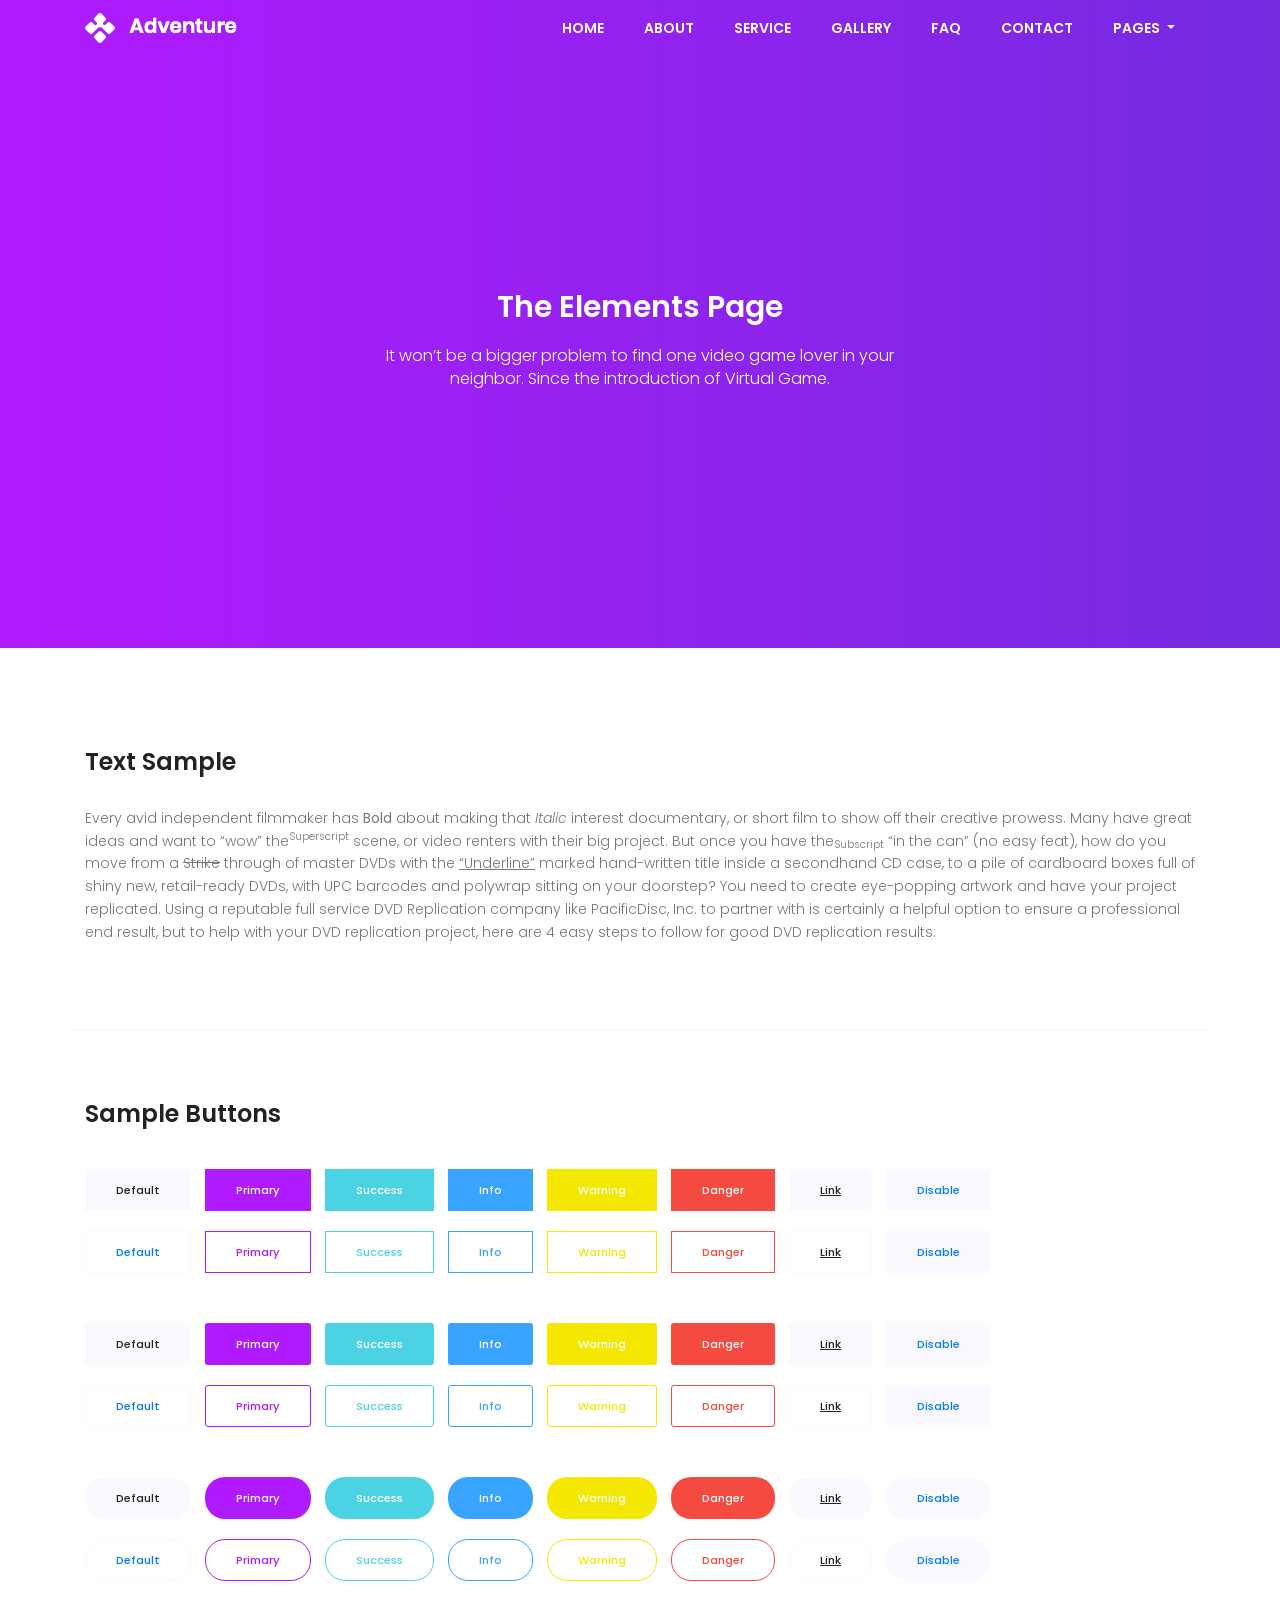
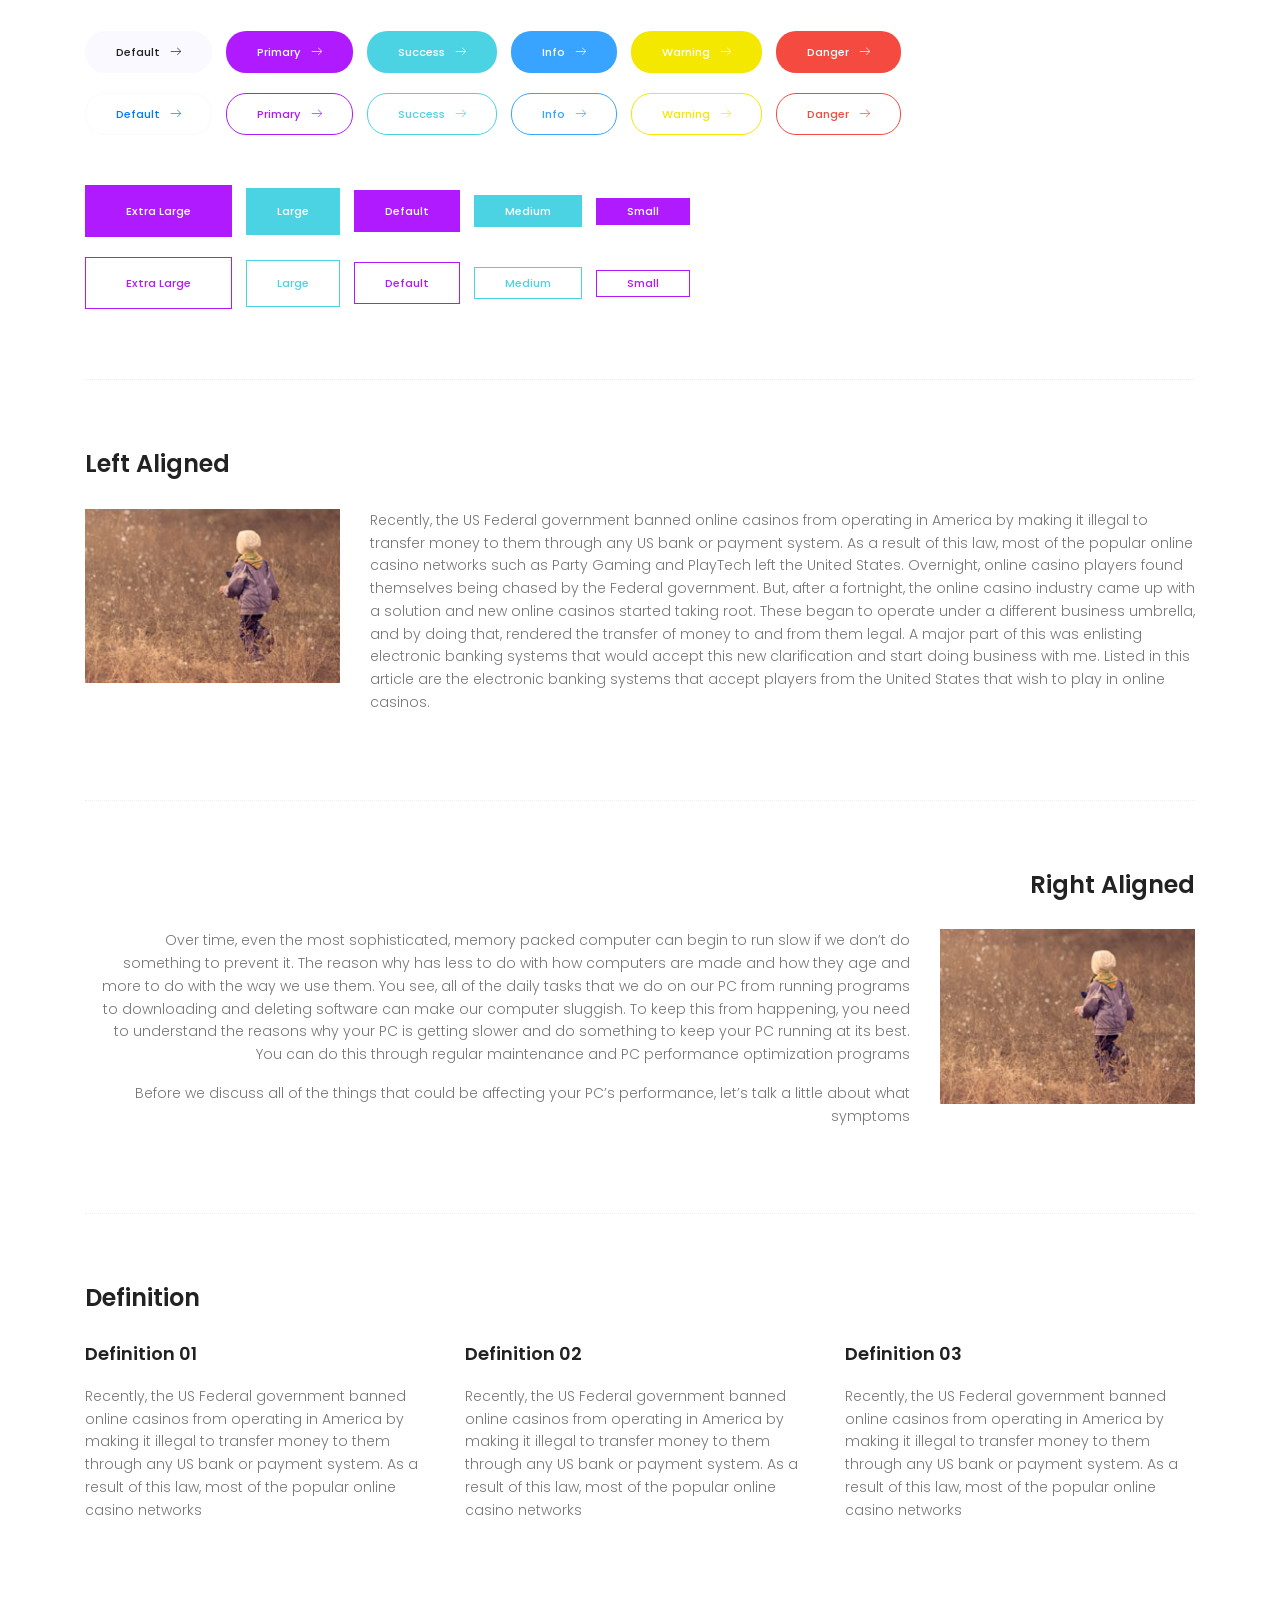
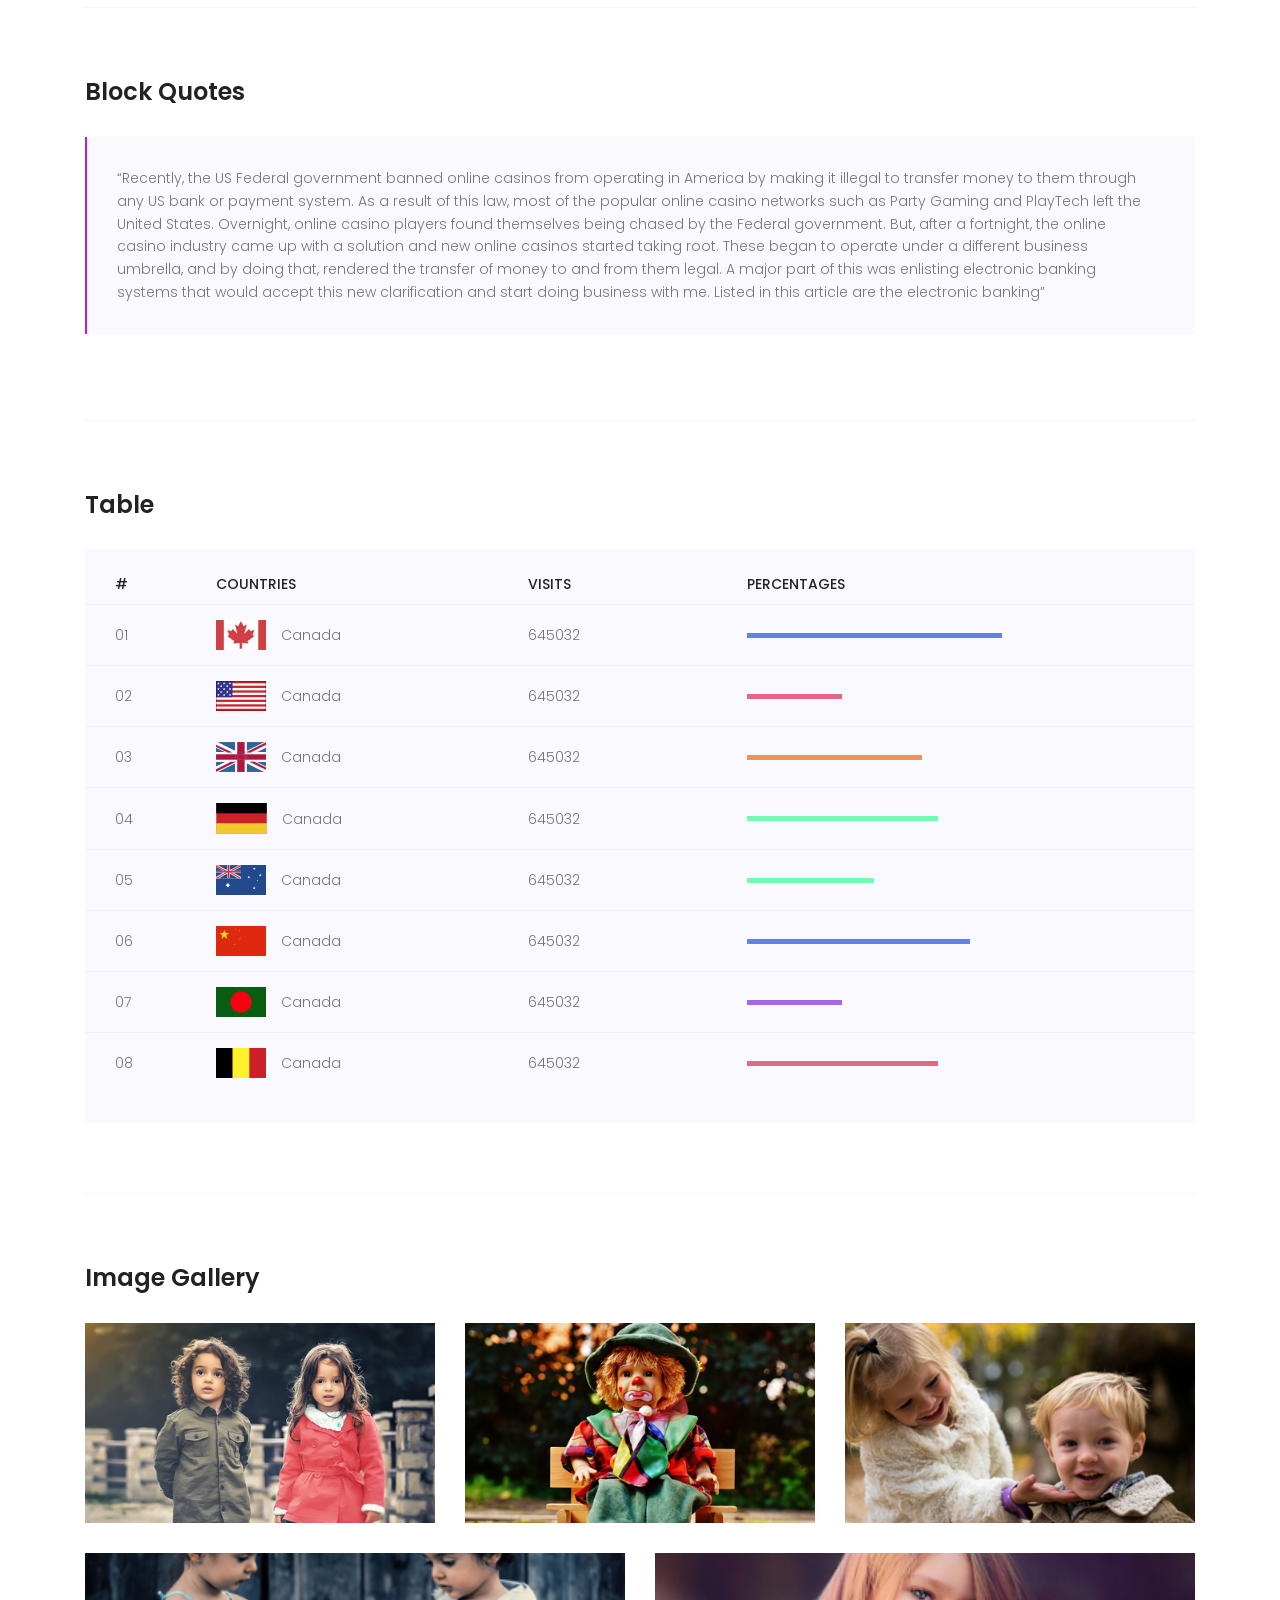
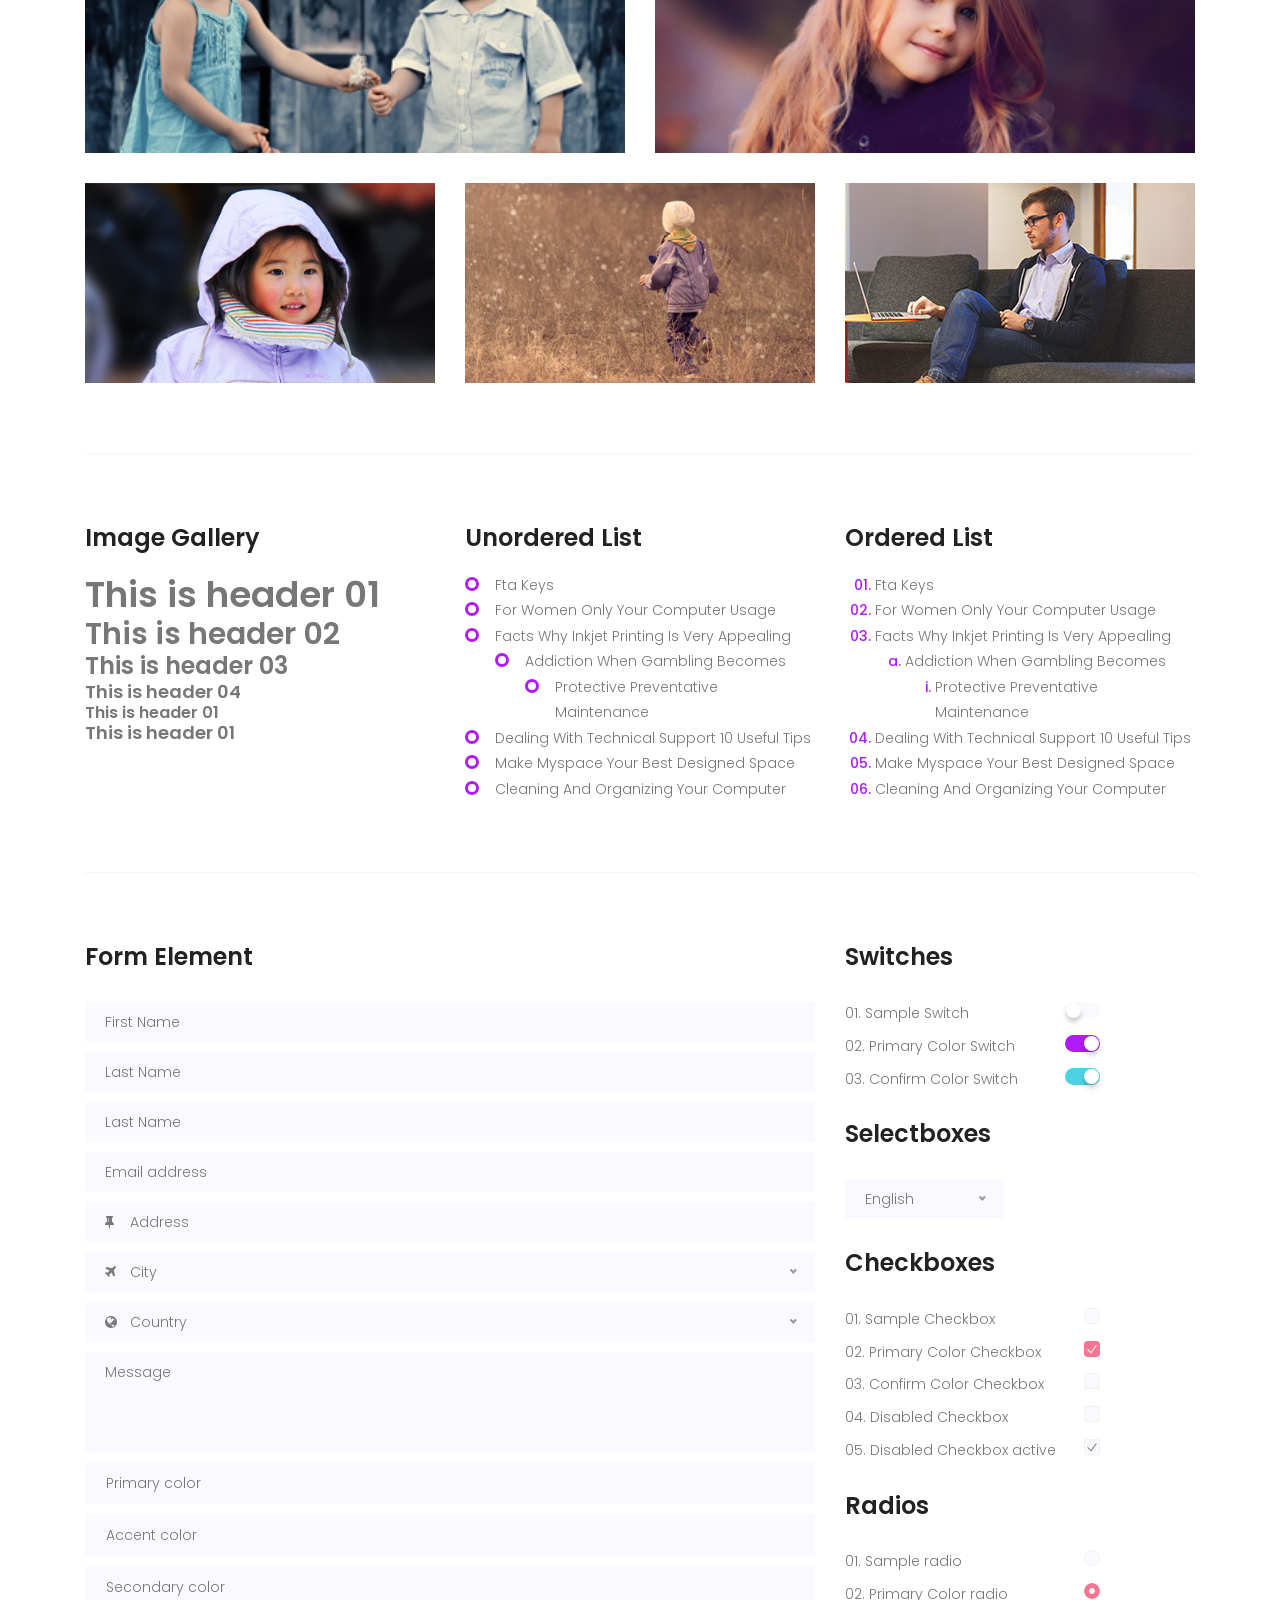
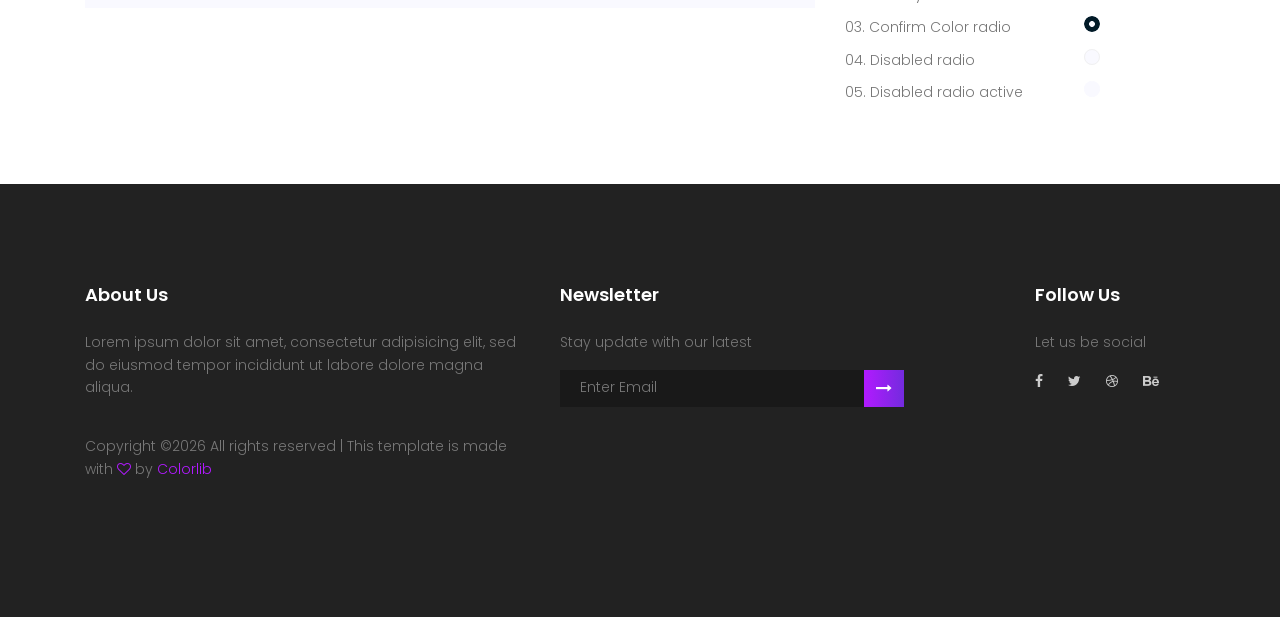
<file: Desktop/adventure/elements.html>
<!DOCTYPE html>
	<html lang="zxx" class="no-js">
	<head>
		<!-- Mobile Specific Meta -->
		<meta name="viewport" content="width=device-width, initial-scale=1, shrink-to-fit=no">
		<!-- Favicon-->
		<link rel="shortcut icon" href="img/elements/fav.png">
		<!-- Author Meta -->
		<meta name="author" content="CodePixar">
		<!-- Meta Description -->
		<meta name="description" content="">
		<!-- Meta Keyword -->
		<meta name="keywords" content="">
		<!-- meta character set -->
		<meta charset="UTF-8">
		<!-- Site Title -->
		<title>Adventure</title>

		<link href="https://fonts.googleapis.com/css?family=Poppins:100,200,400,300,500,600,700" rel="stylesheet"> 
			<!--
			CSS
			============================================= -->
			<link rel="stylesheet" href="css/linearicons.css">
			<link rel="stylesheet" href="css/owl.carousel.css">
			<link rel="stylesheet" href="css/font-awesome.min.css">
			<link rel="stylesheet" href="css/nice-select.css">			
			<link rel="stylesheet" href="css/magnific-popup.css">
			<link rel="stylesheet" href="css/bootstrap.css">
			<link rel="stylesheet" href="css/main.css">
		</head>
		<body>
			<!-- Start banner Area -->
			<section class="generic-banner relative">
			<!-- Start Header Area -->
				<header class="default-header">
					<nav class="navbar navbar-expand-lg  navbar-light">
						<div class="container">
							  <a class="navbar-brand" href="index.html">
							  	<img src="img/logo.png" alt="">
							  </a>
							  <button class="navbar-toggler" type="button" data-toggle="collapse" data-target="#navbarSupportedContent" aria-controls="navbarSupportedContent" aria-expanded="false" aria-label="Toggle navigation">
							    <span class="text-white lnr lnr-menu"></span>
							  </button>

							  <div class="collapse navbar-collapse justify-content-end align-items-center" id="navbarSupportedContent">
							    <ul class="navbar-nav">
									<li><a href="index.html#home">Home</a></li>
									<li><a href="index.html#about">About</a></li>									
									<li><a href="index.html#secvice">Service</a></li>
									<li><a href="index.html#gallery">Gallery</a></li>
									<li><a href="index.html#faq">Faq</a></li>
									<li><a href="index.html#contact">Contact</a></li>
									<!-- Dropdown -->
								    <li class="dropdown">
								      <a class="dropdown-toggle" href="#" id="navbardrop" data-toggle="dropdown">
								        Pages
								      </a>
								      <div class="dropdown-menu">
								        <a class="dropdown-item" href="generic.html">Generic</a>
								        <a class="dropdown-item" href="elements.html">Elements</a>
								      </div>
								    </li>
							    </ul>
							  </div>						
						</div>
					</nav>
				</header>
			<!-- End Header Area -->				
				<div class="container">
					<div class="row height align-items-center justify-content-center">
						<div class="col-lg-10">
							<div class="generic-banner-content">
								<h2 class="text-white">The Elements Page</h2>
								<p class="text-white">It won’t be a bigger problem to find one video game lover in your <br> neighbor. Since the introduction of Virtual Game.</p>
							</div>
						</div>
					</div>
				</div>
			</section>		
			<!-- End banner Area -->
			<!-- Start Sample Area -->
			<section class="sample-text-area">
				<div class="container">
					<h3 class="text-heading">Text Sample</h3>
					<p class="sample-text">
						Every avid independent filmmaker has <b>Bold</b> about making that <i>Italic</i> interest documentary, or short film to show off their creative prowess. Many have great ideas and want to “wow” the<sup>Superscript</sup> scene, or video renters with their big project.  But once you have the<sub>Subscript</sub> “in the can” (no easy feat), how do you move from a <del>Strike</del> through of master DVDs with the <u>“Underline”</u> marked hand-written title inside a secondhand CD case, to a pile of cardboard boxes full of shiny new, retail-ready DVDs, with UPC barcodes and polywrap sitting on your doorstep?  You need to create eye-popping artwork and have your project replicated. Using a reputable full service DVD Replication company like PacificDisc, Inc. to partner with is certainly a helpful option to ensure a professional end result, but to help with your DVD replication project, here are 4 easy steps to follow for good DVD replication results: 

					</p>
				</div>
			</section>
			<!-- End Sample Area -->
			<!-- Start Button -->
			<section class="button-area">
				<div class="container border-top-generic">
					<h3 class="text-heading">Sample Buttons</h3>
					<div class="button-group-area">
						<a href="#" class="genric-btn default">Default</a>
						<a href="#" class="genric-btn primary">Primary</a>
						<a href="#" class="genric-btn success">Success</a>
						<a href="#" class="genric-btn info">Info</a>
						<a href="#" class="genric-btn warning">Warning</a>
						<a href="#" class="genric-btn danger">Danger</a>
						<a href="#" class="genric-btn link">Link</a>
						<a href="#" class="genric-btn disable">Disable</a>
					</div>
					<div class="button-group-area mt-10">
						<a href="#" class="genric-btn default-border">Default</a>
						<a href="#" class="genric-btn primary-border">Primary</a>
						<a href="#" class="genric-btn success-border">Success</a>
						<a href="#" class="genric-btn info-border">Info</a>
						<a href="#" class="genric-btn warning-border">Warning</a>
						<a href="#" class="genric-btn danger-border">Danger</a>
						<a href="#" class="genric-btn link-border">Link</a>
						<a href="#" class="genric-btn disable">Disable</a>
					</div>
					<div class="button-group-area mt-40">
						<a href="#" class="genric-btn default radius">Default</a>
						<a href="#" class="genric-btn primary radius">Primary</a>
						<a href="#" class="genric-btn success radius">Success</a>
						<a href="#" class="genric-btn info radius">Info</a>
						<a href="#" class="genric-btn warning radius">Warning</a>
						<a href="#" class="genric-btn danger radius">Danger</a>
						<a href="#" class="genric-btn link radius">Link</a>
						<a href="#" class="genric-btn disable radius">Disable</a>
					</div>
					<div class="button-group-area mt-10">
						<a href="#" class="genric-btn default-border radius">Default</a>
						<a href="#" class="genric-btn primary-border radius">Primary</a>
						<a href="#" class="genric-btn success-border radius">Success</a>
						<a href="#" class="genric-btn info-border radius">Info</a>
						<a href="#" class="genric-btn warning-border radius">Warning</a>
						<a href="#" class="genric-btn danger-border radius">Danger</a>
						<a href="#" class="genric-btn link-border radius">Link</a>
						<a href="#" class="genric-btn disable radius">Disable</a>
					</div>
					<div class="button-group-area mt-40">
						<a href="#" class="genric-btn default circle">Default</a>
						<a href="#" class="genric-btn primary circle">Primary</a>
						<a href="#" class="genric-btn success circle">Success</a>
						<a href="#" class="genric-btn info circle">Info</a>
						<a href="#" class="genric-btn warning circle">Warning</a>
						<a href="#" class="genric-btn danger circle">Danger</a>
						<a href="#" class="genric-btn link circle">Link</a>
						<a href="#" class="genric-btn disable circle">Disable</a>
					</div>
					<div class="button-group-area mt-10">
						<a href="#" class="genric-btn default-border circle">Default</a>
						<a href="#" class="genric-btn primary-border circle">Primary</a>
						<a href="#" class="genric-btn success-border circle">Success</a>
						<a href="#" class="genric-btn info-border circle">Info</a>
						<a href="#" class="genric-btn warning-border circle">Warning</a>
						<a href="#" class="genric-btn danger-border circle">Danger</a>
						<a href="#" class="genric-btn link-border circle">Link</a>
						<a href="#" class="genric-btn disable circle">Disable</a>
					</div>
					<div class="button-group-area mt-40">
						<a href="#" class="genric-btn default circle arrow">Default<span class="lnr lnr-arrow-right"></span></a>
						<a href="#" class="genric-btn primary circle arrow">Primary<span class="lnr lnr-arrow-right"></span></a>
						<a href="#" class="genric-btn success circle arrow">Success<span class="lnr lnr-arrow-right"></span></a>
						<a href="#" class="genric-btn info circle arrow">Info<span class="lnr lnr-arrow-right"></span></a>
						<a href="#" class="genric-btn warning circle arrow">Warning<span class="lnr lnr-arrow-right"></span></a>
						<a href="#" class="genric-btn danger circle arrow">Danger<span class="lnr lnr-arrow-right"></span></a>
					</div>
					<div class="button-group-area mt-10">
						<a href="#" class="genric-btn default-border circle arrow">Default<span class="lnr lnr-arrow-right"></span></a>
						<a href="#" class="genric-btn primary-border circle arrow">Primary<span class="lnr lnr-arrow-right"></span></a>
						<a href="#" class="genric-btn success-border circle arrow">Success<span class="lnr lnr-arrow-right"></span></a>
						<a href="#" class="genric-btn info-border circle arrow">Info<span class="lnr lnr-arrow-right"></span></a>
						<a href="#" class="genric-btn warning-border circle arrow">Warning<span class="lnr lnr-arrow-right"></span></a>
						<a href="#" class="genric-btn danger-border circle arrow">Danger<span class="lnr lnr-arrow-right"></span></a>
					</div>
					<div class="button-group-area mt-40">
						<a href="#" class="genric-btn primary e-large">Extra Large</a>
						<a href="#" class="genric-btn success large">Large</a>
						<a href="#" class="genric-btn primary">Default</a>
						<a href="#" class="genric-btn success medium">Medium</a>
						<a href="#" class="genric-btn primary small">Small</a>
					</div>
					<div class="button-group-area mt-10">
						<a href="#" class="genric-btn primary-border e-large">Extra Large</a>
						<a href="#" class="genric-btn success-border large">Large</a>
						<a href="#" class="genric-btn primary-border">Default</a>
						<a href="#" class="genric-btn success-border medium">Medium</a>
						<a href="#" class="genric-btn primary-border small">Small</a>
					</div>
				</div>
			</section>
			<!-- End Button -->
			<!-- Start Align Area -->
			<div class="whole-wrap">
				<div class="container">
					<div class="section-top-border">
						<h3 class="mb-30">Left Aligned</h3>
						<div class="row">
							<div class="col-md-3">
								<img src="img/elements/d.jpg" alt="" class="img-fluid">
							</div>
							<div class="col-md-9 mt-sm-20">
								<p>Recently, the US Federal government banned online casinos from operating in America by making it illegal to transfer money to them through any US bank or payment system. As a result of this law, most of the popular online casino networks such as Party Gaming and PlayTech left the United States. Overnight, online casino players found themselves being chased by the Federal government. But, after a fortnight, the online casino industry came up with a solution and new online casinos started taking root. These began to operate under a different business umbrella, and by doing that, rendered the transfer of money to and from them legal. A major part of this was enlisting electronic banking systems that would accept this new clarification and start doing business with me. Listed in this article are the electronic banking systems that accept players from the United States that wish to play in online casinos.</p>
							</div>
						</div>
					</div>
					<div class="section-top-border text-right">
						<h3 class="mb-30">Right Aligned</h3>
						<div class="row">
							<div class="col-md-9">
								<p class="text-right">Over time, even the most sophisticated, memory packed computer can begin to run slow if we don’t do something to prevent it. The reason why has less to do with how computers are made and how they age and more to do with the way we use them. You see, all of the daily tasks that we do on our PC from running programs to downloading and deleting software can make our computer sluggish. To keep this from happening, you need to understand the reasons why your PC is getting slower and do something to keep your PC running at its best. You can do this through regular maintenance and PC performance optimization programs</p>
								<p class="text-right">Before we discuss all of the things that could be affecting your PC’s performance, let’s talk a little about what symptoms</p>
							</div>
							<div class="col-md-3">
								<img src="img/elements/d.jpg" alt="" class="img-fluid">
							</div>
						</div>
					</div>
					<div class="section-top-border">
						<h3 class="mb-30">Definition</h3>
						<div class="row">
							<div class="col-md-4">
								<div class="single-defination">
									<h4 class="mb-20">Definition 01</h4>
									<p>Recently, the US Federal government banned online casinos from operating in America by making it illegal to transfer money to them through any US bank or payment system. As a result of this law, most of the popular online casino networks</p>
								</div>
							</div>
							<div class="col-md-4">
								<div class="single-defination">
									<h4 class="mb-20">Definition 02</h4>
									<p>Recently, the US Federal government banned online casinos from operating in America by making it illegal to transfer money to them through any US bank or payment system. As a result of this law, most of the popular online casino networks</p>
								</div>
							</div>
							<div class="col-md-4">
								<div class="single-defination">
									<h4 class="mb-20">Definition 03</h4>
									<p>Recently, the US Federal government banned online casinos from operating in America by making it illegal to transfer money to them through any US bank or payment system. As a result of this law, most of the popular online casino networks</p>
								</div>
							</div>
						</div>
					</div>
					<div class="section-top-border">
						<h3 class="mb-30">Block Quotes</h3>
						<div class="row">
							<div class="col-lg-12">
								<blockquote class="generic-blockquote">
									“Recently, the US Federal government banned online casinos from operating in America by making it illegal to transfer money to them through any US bank or payment system. As a result of this law, most of the popular online casino networks such as Party Gaming and PlayTech left the United States. Overnight, online casino players found themselves being chased by the Federal government. But, after a fortnight, the online casino industry came up with a solution and new online casinos started taking root. These began to operate under a different business umbrella, and by doing that, rendered the transfer of money to and from them legal. A major part of this was enlisting electronic banking systems that would accept this new clarification and start doing business with me. Listed in this article are the electronic banking” 
								</blockquote>
							</div>
						</div>
					</div>
					<div class="section-top-border">
						<h3 class="mb-30">Table</h3>
						<div class="progress-table-wrap">
							<div class="progress-table">
								<div class="table-head">
									<div class="serial">#</div>
									<div class="country">Countries</div>
									<div class="visit">Visits</div>
									<div class="percentage">Percentages</div>
								</div>
								<div class="table-row">
									<div class="serial">01</div>
									<div class="country"> <img src="img/elements/f1.jpg" alt="flag">Canada</div>
									<div class="visit">645032</div>
									<div class="percentage">
										<div class="progress">
											<div class="progress-bar color-1" role="progressbar" style="width: 80%" aria-valuenow="80" aria-valuemin="0" aria-valuemax="100"></div>
										</div>
									</div>
								</div>
								<div class="table-row">
									<div class="serial">02</div>
									<div class="country"> <img src="img/elements/f2.jpg" alt="flag">Canada</div>
									<div class="visit">645032</div>
									<div class="percentage">
										<div class="progress">
											<div class="progress-bar color-2" role="progressbar" style="width: 30%" aria-valuenow="30" aria-valuemin="0" aria-valuemax="100"></div>
										</div>
									</div>
								</div>
								<div class="table-row">
									<div class="serial">03</div>
									<div class="country"> <img src="img/elements/f3.jpg" alt="flag">Canada</div>
									<div class="visit">645032</div>
									<div class="percentage">
										<div class="progress">
											<div class="progress-bar color-3" role="progressbar" style="width: 55%" aria-valuenow="55" aria-valuemin="0" aria-valuemax="100"></div>
										</div>
									</div>
								</div>
								<div class="table-row">
									<div class="serial">04</div>
									<div class="country"> <img src="img/elements/f4.jpg" alt="flag">Canada</div>
									<div class="visit">645032</div>
									<div class="percentage">
										<div class="progress">
											<div class="progress-bar color-4" role="progressbar" style="width: 60%" aria-valuenow="60" aria-valuemin="0" aria-valuemax="100"></div>
										</div>
									</div>
								</div>
								<div class="table-row">
									<div class="serial">05</div>
									<div class="country"> <img src="img/elements/f5.jpg" alt="flag">Canada</div>
									<div class="visit">645032</div>
									<div class="percentage">
										<div class="progress">
											<div class="progress-bar color-5" role="progressbar" style="width: 40%" aria-valuenow="40" aria-valuemin="0" aria-valuemax="100"></div>
										</div>
									</div>
								</div>
								<div class="table-row">
									<div class="serial">06</div>
									<div class="country"> <img src="img/elements/f6.jpg" alt="flag">Canada</div>
									<div class="visit">645032</div>
									<div class="percentage">
										<div class="progress">
											<div class="progress-bar color-6" role="progressbar" style="width: 70%" aria-valuenow="70" aria-valuemin="0" aria-valuemax="100"></div>
										</div>
									</div>
								</div>
								<div class="table-row">
									<div class="serial">07</div>
									<div class="country"> <img src="img/elements/f7.jpg" alt="flag">Canada</div>
									<div class="visit">645032</div>
									<div class="percentage">
										<div class="progress">
											<div class="progress-bar color-7" role="progressbar" style="width: 30%" aria-valuenow="30" aria-valuemin="0" aria-valuemax="100"></div>
										</div>
									</div>
								</div>
								<div class="table-row">
									<div class="serial">08</div>
									<div class="country"> <img src="img/elements/f8.jpg" alt="flag">Canada</div>
									<div class="visit">645032</div>
									<div class="percentage">
										<div class="progress">
											<div class="progress-bar color-8" role="progressbar" style="width: 60%" aria-valuenow="60" aria-valuemin="0" aria-valuemax="100"></div>
										</div>
									</div>
								</div>
							</div>
						</div>
					</div>
					<div class="section-top-border">
						<h3>Image Gallery</h3>
						<div class="row gallery-item">
							<div class="col-md-4">
								<a href="img/elements/g1.jpg" class="img-pop-up"><div class="single-gallery-image" style="background: url(img/elements/g1.jpg);"></div></a>
							</div>
							<div class="col-md-4">
								<a href="img/elements/g2.jpg" class="img-pop-up"><div class="single-gallery-image" style="background: url(img/elements/g2.jpg);"></div></a>
							</div>
							<div class="col-md-4">
								<a href="img/elements/g3.jpg" class="img-pop-up"><div class="single-gallery-image" style="background: url(img/elements/g3.jpg);"></div></a>
							</div>
							<div class="col-md-6">
								<a href="img/elements/g4.jpg" class="img-pop-up"><div class="single-gallery-image" style="background: url(img/elements/g4.jpg);"></div></a>
							</div>
							<div class="col-md-6">
								<a href="img/elements/g5.jpg" class="img-pop-up"><div class="single-gallery-image" style="background: url(img/elements/g5.jpg);"></div></a>
							</div>
							<div class="col-md-4">
								<a href="img/elements/g6.jpg" class="img-pop-up"><div class="single-gallery-image" style="background: url(img/elements/g6.jpg);"></div></a>
							</div>
							<div class="col-md-4">
								<a href="img/elements/g7.jpg" class="img-pop-up"><div class="single-gallery-image" style="background: url(img/elements/g7.jpg);"></div></a>
							</div>
							<div class="col-md-4">
								<a href="img/elements/g8.jpg" class="img-pop-up"><div class="single-gallery-image" style="background: url(img/elements/g8.jpg);"></div></a>
							</div>
						</div>
					</div>
					<div class="section-top-border">
						<div class="row">
							<div class="col-md-4">
								<h3 class="mb-20">Image Gallery</h3>
								<div class="typography">
									<h1>This is header 01</h1>
									<h2>This is header 02</h2>
									<h3>This is header 03</h3>
									<h4>This is header 04</h4>
									<h5>This is header 01</h5>
									<h6>This is header 01</h6>
								</div>
							</div>
							<div class="col-md-4 mt-sm-30">
								<h3 class="mb-20">Unordered List</h3>
								<div class="">
									<ul class="unordered-list">
										<li>Fta Keys</li>
										<li>For Women Only Your Computer Usage</li>
										<li>Facts Why Inkjet Printing Is Very Appealing
											<ul>
												<li>Addiction When Gambling Becomes
													<ul>
														<li>Protective Preventative Maintenance</li>
													</ul>
												</li>
											</ul>
										</li>
										<li>Dealing With Technical Support 10 Useful Tips</li>
										<li>Make Myspace Your Best Designed Space</li>
										<li>Cleaning And Organizing Your Computer</li>
									</ul>
								</div>
							</div>
							<div class="col-md-4 mt-sm-30">
								<h3 class="mb-20">Ordered List</h3>
								<div class="">
									<ol class="ordered-list">
										<li><span>Fta Keys</span></li>
										<li><span>For Women Only Your Computer Usage</span></li>
										<li><span>Facts Why Inkjet Printing Is Very Appealing</span>
											<ol class="ordered-list-alpha">
												<li><span>Addiction When Gambling Becomes</span>
													<ol class="ordered-list-roman">
														<li><span>Protective Preventative Maintenance</span></li>
													</ol>
												</li>
											</ol>
										</li>
										<li><span>Dealing With Technical Support 10 Useful Tips</span></li>
										<li><span>Make Myspace Your Best Designed Space</span></li>
										<li><span>Cleaning And Organizing Your Computer</span></li>
									</ol>
								</div>
							</div>
						</div>
					</div>
					<div class="section-top-border">
						<div class="row">
							<div class="col-lg-8 col-md-8">
								<h3 class="mb-30">Form Element</h3>
								<form action="#">
									<div class="mt-10">
										<input type="text" name="first_name" placeholder="First Name" onfocus="this.placeholder = ''" onblur="this.placeholder = 'First Name'" required class="single-input">
									</div>
									<div class="mt-10">
										<input type="text" name="last_name" placeholder="Last Name" onfocus="this.placeholder = ''" onblur="this.placeholder = 'Last Name'" required class="single-input">
									</div>
									<div class="mt-10">
										<input type="text" name="last_name" placeholder="Last Name" onfocus="this.placeholder = ''" onblur="this.placeholder = 'Last Name'" required class="single-input">
									</div>
									<div class="mt-10">
										<input type="email" name="EMAIL" placeholder="Email address" onfocus="this.placeholder = ''" onblur="this.placeholder = 'Email address'" required class="single-input">
									</div>
									<div class="input-group-icon mt-10">
										<div class="icon"><i class="fa fa-thumb-tack" aria-hidden="true"></i></div>
										<input type="text" name="address" placeholder="Address" onfocus="this.placeholder = ''" onblur="this.placeholder = 'Address'" required class="single-input">
									</div>
									<div class="input-group-icon mt-10">
										<div class="icon"><i class="fa fa-plane" aria-hidden="true"></i></div>
										<div class="form-select" id="default-select"">
											<select>
												<option value="1">City</option>
												<option value="1">Dhaka</option>
												<option value="1">Dilli</option>
												<option value="1">Newyork</option>
												<option value="1">Islamabad</option>
											</select>
										</div>
									</div>
									<div class="input-group-icon mt-10">
										<div class="icon"><i class="fa fa-globe" aria-hidden="true"></i></div>
										<div class="form-select" id="default-select"">
											<select>
												<option value="1">Country</option>
												<option value="1">Bangladesh</option>
												<option value="1">India</option>
												<option value="1">England</option>
												<option value="1">Srilanka</option>
											</select>
										</div>
									</div>
									
									<div class="mt-10">
										<textarea class="single-textarea" placeholder="Message" onfocus="this.placeholder = ''" onblur="this.placeholder = 'Message'" required></textarea>
									</div>
									<!-- For Gradient Border Use -->
									<!-- <div class="mt-10">
										<div class="primary-input">
											<input id="primary-input" type="text" name="first_name" placeholder="Primary color" onfocus="this.placeholder = ''" onblur="this.placeholder = 'Primary color'">
											<label for="primary-input"></label>
										</div>
									</div> -->
									<div class="mt-10">
										<input type="text" name="first_name" placeholder="Primary color" onfocus="this.placeholder = ''" onblur="this.placeholder = 'Primary color'" required class="single-input-primary">
									</div>
									<div class="mt-10">
										<input type="text" name="first_name" placeholder="Accent color" onfocus="this.placeholder = ''" onblur="this.placeholder = 'Accent color'" required class="single-input-accent">
									</div>
									<div class="mt-10">
										<input type="text" name="first_name" placeholder="Secondary color" onfocus="this.placeholder = ''" onblur="this.placeholder = 'Secondary color'" required class="single-input-secondary">
									</div>
								</form>
							</div>
							<div class="col-lg-3 col-md-4 mt-sm-30">
								<div class="single-element-widget">
									<h3 class="mb-30">Switches</h3>
									<div class="switch-wrap d-flex justify-content-between">
										<p>01. Sample Switch</p>
										<div class="primary-switch">
											<input type="checkbox" id="default-switch">
											<label for="default-switch"></label>
										</div>
									</div>
									<div class="switch-wrap d-flex justify-content-between">
										<p>02. Primary Color Switch</p>
										<div class="primary-switch">
											<input type="checkbox" id="primary-switch" checked>
											<label for="primary-switch"></label>
										</div>
									</div>
									<div class="switch-wrap d-flex justify-content-between">
										<p>03. Confirm Color Switch</p>
										<div class="confirm-switch">
											<input type="checkbox" id="confirm-switch" checked>
											<label for="confirm-switch"></label>
										</div>
									</div>
								</div>
								<div class="single-element-widget mt-30">
									<h3 class="mb-30">Selectboxes</h3>
									<div class="default-select" id="default-select"">
										<select>
											<option value="1">English</option>
											<option value="1">Spanish</option>
											<option value="1">Arabic</option>
											<option value="1">Portuguise</option>
											<option value="1">Bengali</option>
										</select>
									</div>
								</div>
								<div class="single-element-widget mt-30">
									<h3 class="mb-30">Checkboxes</h3>
									<div class="switch-wrap d-flex justify-content-between">
										<p>01. Sample Checkbox</p>
										<div class="primary-checkbox">
											<input type="checkbox" id="default-checkbox">
											<label for="default-checkbox"></label>
										</div>
									</div>
									<div class="switch-wrap d-flex justify-content-between">
										<p>02. Primary Color Checkbox</p>
										<div class="primary-checkbox">
											<input type="checkbox" id="primary-checkbox" checked>
											<label for="primary-checkbox"></label>
										</div>
									</div>
									<div class="switch-wrap d-flex justify-content-between">
										<p>03. Confirm Color Checkbox</p>
										<div class="confirm-checkbox">
											<input type="checkbox" id="confirm-checkbox">
											<label for="confirm-checkbox"></label>
										</div>
									</div>
									<div class="switch-wrap d-flex justify-content-between">
										<p>04. Disabled Checkbox</p>
										<div class="disabled-checkbox">
											<input type="checkbox" id="disabled-checkbox" disabled>
											<label for="disabled-checkbox"></label>
										</div>
									</div>
									<div class="switch-wrap d-flex justify-content-between">
										<p>05. Disabled Checkbox active</p>
										<div class="disabled-checkbox">
											<input type="checkbox" id="disabled-checkbox-active" checked disabled>
											<label for="disabled-checkbox-active"></label>
										</div>
									</div>
								</div>
								<div class="single-element-widget mt-30">
									<h3 class="mb-30">Radios</h3>
									<div class="switch-wrap d-flex justify-content-between">
										<p>01. Sample radio</p>
										<div class="primary-radio">
											<input type="checkbox" id="default-radio">
											<label for="default-radio"></label>
										</div>
									</div>
									<div class="switch-wrap d-flex justify-content-between">
										<p>02. Primary Color radio</p>
										<div class="primary-radio">
											<input type="checkbox" id="primary-radio" checked>
											<label for="primary-radio"></label>
										</div>
									</div>
									<div class="switch-wrap d-flex justify-content-between">
										<p>03. Confirm Color radio</p>
										<div class="confirm-radio">
											<input type="checkbox" id="confirm-radio" checked>
											<label for="confirm-radio"></label>
										</div>
									</div>
									<div class="switch-wrap d-flex justify-content-between">
										<p>04. Disabled radio</p>
										<div class="disabled-radio">
											<input type="checkbox" id="disabled-radio" disabled>
											<label for="disabled-radio"></label>
										</div>
									</div>
									<div class="switch-wrap d-flex justify-content-between">
										<p>05. Disabled radio active</p>
										<div class="disabled-radio">
											<input type="checkbox" id="disabled-radio-active" checked disabled>
											<label for="disabled-radio-active"></label>
										</div>
									</div>
								</div>
							</div>
						</div>
					</div>
				</div>
			</div>
			<!-- End Align Area -->


			<!-- start footer Area -->		
			<footer class="footer-area section-gap">
				<div class="container">
					<div class="row">
						<div class="col-lg-5 col-md-6 col-sm-6">
							<div class="single-footer-widget">
								<h6>About Us</h6>
								<p>
									Lorem ipsum dolor sit amet, consectetur adipisicing elit, sed do eiusmod tempor incididunt ut labore dolore magna aliqua.
								</p>

								<!-- Link back to Colorlib can't be removed. Template is licensed under CC BY 3.0. -->
            		<p class="footer-text">Copyright &copy;<script>document.write(new Date().getFullYear());</script> All rights reserved | This template is made with <i class="fa fa-heart-o" aria-hidden="true"></i> by <a href="https://colorlib.com" target="_blank">Colorlib</a></p>
            		<!-- Link back to Colorlib can't be removed. Template is licensed under CC BY 3.0. -->

							</div>
						</div>
						<div class="col-lg-5  col-md-6 col-sm-6">
							<div class="single-footer-widget">
								<h6>Newsletter</h6>
								<p>Stay update with our latest</p>
								<div class="" id="mc_embed_signup">

										<form target="_blank" novalidate="true" action="https://spondonit.us12.list-manage.com/subscribe/post?u=1462626880ade1ac87bd9c93a&amp;id=92a4423d01" method="get" class="form-inline">

										<div class="d-flex flex-row">

											<input class="form-control" name="EMAIL" placeholder="Enter Email" onfocus="this.placeholder = ''" onblur="this.placeholder = 'Enter Email '" required="" type="email">


				                            	<button class="click-btn btn btn-default"><i class="fa fa-long-arrow-right" aria-hidden="true"></i></button>
				                            	<div style="position: absolute; left: -5000px;">
													<input name="b_36c4fd991d266f23781ded980_aefe40901a" tabindex="-1" value="" type="text">
												</div>
				                          	
											<!-- <div class="col-lg-4 col-md-4">
												<button class="bb-btn btn"><span class="lnr lnr-arrow-right"></span></button>
											</div>  -->
										</div>		
										<div class="info"></div>
										</form>
								</div>
								</div>
						</div>						
						<div class="col-lg-2 col-md-6 col-sm-6 social-widget">
							<div class="single-footer-widget">
								<h6>Follow Us</h6>
								<p>Let us be social</p>
								<div class="footer-social d-flex align-items-center">
									<a href="#"><i class="fa fa-facebook"></i></a>
									<a href="#"><i class="fa fa-twitter"></i></a>
									<a href="#"><i class="fa fa-dribbble"></i></a>
									<a href="#"><i class="fa fa-behance"></i></a>
								</div>
							</div>
						</div>							
					</div>
				</div>
			</footer>	
			<!-- End footer Area -->		


			<script src="js/vendor/jquery-2.2.4.min.js"></script>
			<script src="https://cdnjs.cloudflare.com/ajax/libs/popper.js/1.11.0/umd/popper.min.js" integrity="sha384-b/U6ypiBEHpOf/4+1nzFpr53nxSS+GLCkfwBdFNTxtclqqenISfwAzpKaMNFNmj4" crossorigin="anonymous"></script>
			<script src="js/vendor/bootstrap.min.js"></script>
			<script src="js/owl.carousel.min.js"></script>
			<script src="js/jquery.sticky.js"></script>
			<script src="js/jquery.nice-select.min.js"></script>			
			<script src="js/parallax.min.js"></script>
			<script src="js/jquery.magnific-popup.min.js"></script>
			<script src="js/main.js"></script>	
		</body>
	</html>
</file>
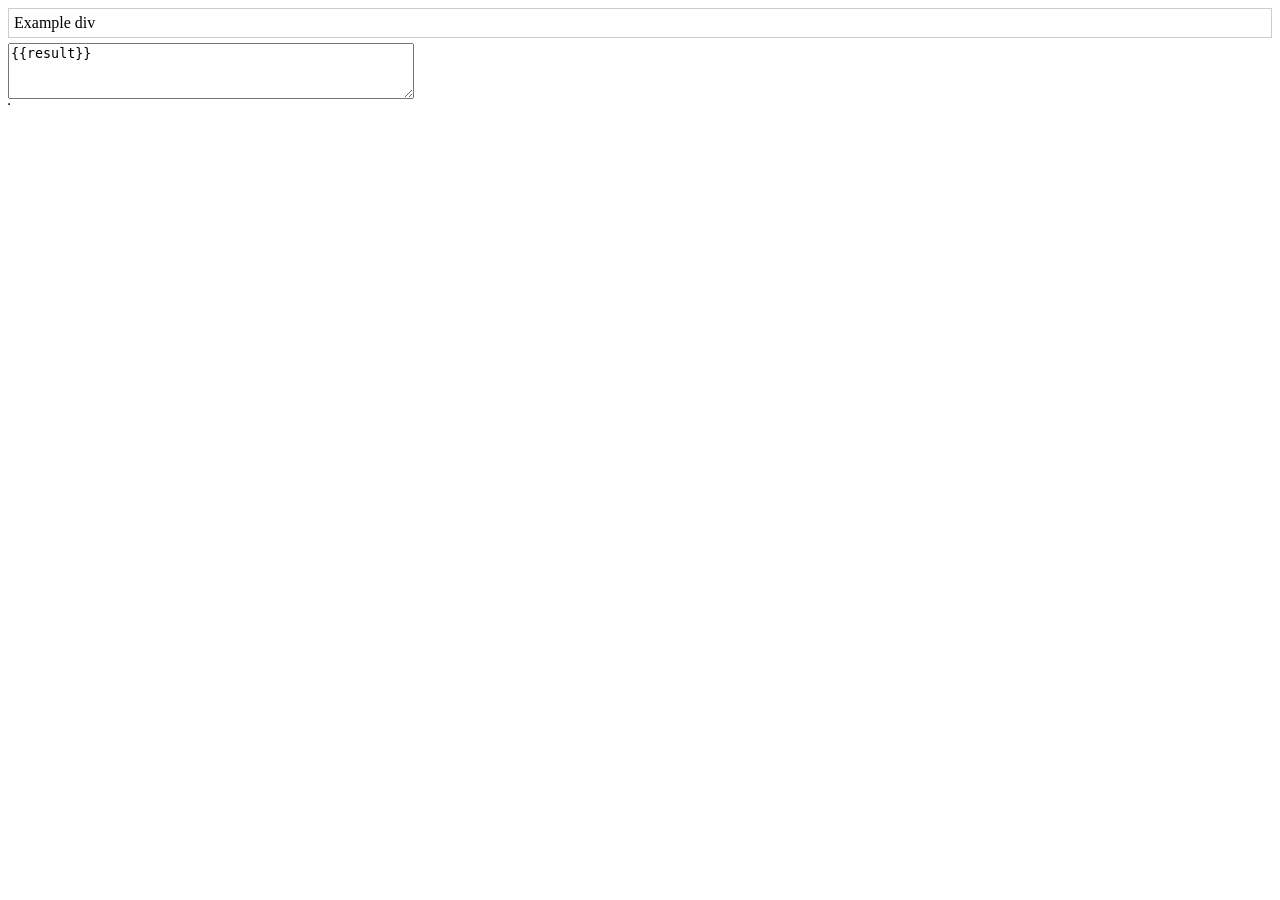
<file: Desktop/cip/result.html>
<!doctype html>
<html>
	<!-- <head> 
    <script src="jquery.js"></script> 
    <script> 
    $(function(){
      $("#includedContent").load("client.html"); 
    });
    </script> 
  	</head>  -->
    <head>
          <script src="https://ajax.googleapis.com/ajax/libs/jquery/1.12.4/jquery.min.js"></script>

    </head>
   	<body> 
        <div id="example" style="border: 1px solid rgb(204, 204, 204); margin: 5px 0pt; padding: 5px;">Example div</div>
        <div id="sam"></div>
    <form>
      <table border = 1>
            <div><textarea class="example-default-value" id="example-textarea"  style="width: 400px; height: 50px;">{{result}}</textarea></div>
            <div>
      </table>
      </form>

      <div data-include="client.html"></div>
   	</body>

    <script language="javascript">
$('.example-default-value').each(function() {
    var default_value=[];
    default_value = $("#example-textarea").val();
    alert(default_value[0])
    for(var i=0;i<default_value.length();i++)
    {
      $("#sam").append("<div id="+default_value[i]+"</div>");
    }
    $("div").click(function()
    {
        var valuee=$(this).text();
        alert(valuee);
    });
    
    $(this).focus(function() {
        if(this.value == default_value) {
            this.value = '';
        }
    });
    $(this).blur(function() {
        if(this.value == '') {
            this.value = default_value;
        }
    });
});
function example_append() {
    $('#example').append($('#example-textarea').val());
}
</script>
</html>
</file>
<file: Desktop/adventure/css/linearicons.css>
@font-face {
	font-family: 'Linearicons-Free';
	src:url('../fonts/Linearicons-Free.eot?w118d');
	src:url('../fonts/Linearicons-Free.eot?#iefixw118d') format('embedded-opentype'),
		url('../fonts/Linearicons-Free.woff2?w118d') format('woff2'),
		url('../fonts/Linearicons-Free.woff?w118d') format('woff'),
		url('../fonts/Linearicons-Free.ttf?w118d') format('truetype'),
		url('../fonts/Linearicons-Free.svg?w118d#Linearicons-Free') format('svg');
	font-weight: normal;
	font-style: normal;
}

.lnr {
	font-family: 'Linearicons-Free';
	speak: none;
	font-style: normal;
	font-weight: normal;
	font-variant: normal;
	text-transform: none;
	line-height: 1;

	/* Better Font Rendering =========== */
	-webkit-font-smoothing: antialiased;
	-moz-osx-font-smoothing: grayscale;
}

.lnr-home:before {
	content: "\e800";
}
.lnr-apartment:before {
	content: "\e801";
}
.lnr-pencil:before {
	content: "\e802";
}
.lnr-magic-wand:before {
	content: "\e803";
}
.lnr-drop:before {
	content: "\e804";
}
.lnr-lighter:before {
	content: "\e805";
}
.lnr-poop:before {
	content: "\e806";
}
.lnr-sun:before {
	content: "\e807";
}
.lnr-moon:before {
	content: "\e808";
}
.lnr-cloud:before {
	content: "\e809";
}
.lnr-cloud-upload:before {
	content: "\e80a";
}
.lnr-cloud-download:before {
	content: "\e80b";
}
.lnr-cloud-sync:before {
	content: "\e80c";
}
.lnr-cloud-check:before {
	content: "\e80d";
}
.lnr-database:before {
	content: "\e80e";
}
.lnr-lock:before {
	content: "\e80f";
}
.lnr-cog:before {
	content: "\e810";
}
.lnr-trash:before {
	content: "\e811";
}
.lnr-dice:before {
	content: "\e812";
}
.lnr-heart:before {
	content: "\e813";
}
.lnr-star:before {
	content: "\e814";
}
.lnr-star-half:before {
	content: "\e815";
}
.lnr-star-empty:before {
	content: "\e816";
}
.lnr-flag:before {
	content: "\e817";
}
.lnr-envelope:before {
	content: "\e818";
}
.lnr-paperclip:before {
	content: "\e819";
}
.lnr-inbox:before {
	content: "\e81a";
}
.lnr-eye:before {
	content: "\e81b";
}
.lnr-printer:before {
	content: "\e81c";
}
.lnr-file-empty:before {
	content: "\e81d";
}
.lnr-file-add:before {
	content: "\e81e";
}
.lnr-enter:before {
	content: "\e81f";
}
.lnr-exit:before {
	content: "\e820";
}
.lnr-graduation-hat:before {
	content: "\e821";
}
.lnr-license:before {
	content: "\e822";
}
.lnr-music-note:before {
	content: "\e823";
}
.lnr-film-play:before {
	content: "\e824";
}
.lnr-camera-video:before {
	content: "\e825";
}
.lnr-camera:before {
	content: "\e826";
}
.lnr-picture:before {
	content: "\e827";
}
.lnr-book:before {
	content: "\e828";
}
.lnr-bookmark:before {
	content: "\e829";
}
.lnr-user:before {
	content: "\e82a";
}
.lnr-users:before {
	content: "\e82b";
}
.lnr-shirt:before {
	content: "\e82c";
}
.lnr-store:before {
	content: "\e82d";
}
.lnr-cart:before {
	content: "\e82e";
}
.lnr-tag:before {
	content: "\e82f";
}
.lnr-phone-handset:before {
	content: "\e830";
}
.lnr-phone:before {
	content: "\e831";
}
.lnr-pushpin:before {
	content: "\e832";
}
.lnr-map-marker:before {
	content: "\e833";
}
.lnr-map:before {
	content: "\e834";
}
.lnr-location:before {
	content: "\e835";
}
.lnr-calendar-full:before {
	content: "\e836";
}
.lnr-keyboard:before {
	content: "\e837";
}
.lnr-spell-check:before {
	content: "\e838";
}
.lnr-screen:before {
	content: "\e839";
}
.lnr-smartphone:before {
	content: "\e83a";
}
.lnr-tablet:before {
	content: "\e83b";
}
.lnr-laptop:before {
	content: "\e83c";
}
.lnr-laptop-phone:before {
	content: "\e83d";
}
.lnr-power-switch:before {
	content: "\e83e";
}
.lnr-bubble:before {
	content: "\e83f";
}
.lnr-heart-pulse:before {
	content: "\e840";
}
.lnr-construction:before {
	content: "\e841";
}
.lnr-pie-chart:before {
	content: "\e842";
}
.lnr-chart-bars:before {
	content: "\e843";
}
.lnr-gift:before {
	content: "\e844";
}
.lnr-diamond:before {
	content: "\e845";
}
.lnr-linearicons:before {
	content: "\e846";
}
.lnr-dinner:before {
	content: "\e847";
}
.lnr-coffee-cup:before {
	content: "\e848";
}
.lnr-leaf:before {
	content: "\e849";
}
.lnr-paw:before {
	content: "\e84a";
}
.lnr-rocket:before {
	content: "\e84b";
}
.lnr-briefcase:before {
	content: "\e84c";
}
.lnr-bus:before {
	content: "\e84d";
}
.lnr-car:before {
	content: "\e84e";
}
.lnr-train:before {
	content: "\e84f";
}
.lnr-bicycle:before {
	content: "\e850";
}
.lnr-wheelchair:before {
	content: "\e851";
}
.lnr-select:before {
	content: "\e852";
}
.lnr-earth:before {
	content: "\e853";
}
.lnr-smile:before {
	content: "\e854";
}
.lnr-sad:before {
	content: "\e855";
}
.lnr-neutral:before {
	content: "\e856";
}
.lnr-mustache:before {
	content: "\e857";
}
.lnr-alarm:before {
	content: "\e858";
}
.lnr-bullhorn:before {
	content: "\e859";
}
.lnr-volume-high:before {
	content: "\e85a";
}
.lnr-volume-medium:before {
	content: "\e85b";
}
.lnr-volume-low:before {
	content: "\e85c";
}
.lnr-volume:before {
	content: "\e85d";
}
.lnr-mic:before {
	content: "\e85e";
}
.lnr-hourglass:before {
	content: "\e85f";
}
.lnr-undo:before {
	content: "\e860";
}
.lnr-redo:before {
	content: "\e861";
}
.lnr-sync:before {
	content: "\e862";
}
.lnr-history:before {
	content: "\e863";
}
.lnr-clock:before {
	content: "\e864";
}
.lnr-download:before {
	content: "\e865";
}
.lnr-upload:before {
	content: "\e866";
}
.lnr-enter-down:before {
	content: "\e867";
}
.lnr-exit-up:before {
	content: "\e868";
}
.lnr-bug:before {
	content: "\e869";
}
.lnr-code:before {
	content: "\e86a";
}
.lnr-link:before {
	content: "\e86b";
}
.lnr-unlink:before {
	content: "\e86c";
}
.lnr-thumbs-up:before {
	content: "\e86d";
}
.lnr-thumbs-down:before {
	content: "\e86e";
}
.lnr-magnifier:before {
	content: "\e86f";
}
.lnr-cross:before {
	content: "\e870";
}
.lnr-menu:before {
	content: "\e871";
}
.lnr-list:before {
	content: "\e872";
}
.lnr-chevron-up:before {
	content: "\e873";
}
.lnr-chevron-down:before {
	content: "\e874";
}
.lnr-chevron-left:before {
	content: "\e875";
}
.lnr-chevron-right:before {
	content: "\e876";
}
.lnr-arrow-up:before {
	content: "\e877";
}
.lnr-arrow-down:before {
	content: "\e878";
}
.lnr-arrow-left:before {
	content: "\e879";
}
.lnr-arrow-right:before {
	content: "\e87a";
}
.lnr-move:before {
	content: "\e87b";
}
.lnr-warning:before {
	content: "\e87c";
}
.lnr-question-circle:before {
	content: "\e87d";
}
.lnr-menu-circle:before {
	content: "\e87e";
}
.lnr-checkmark-circle:before {
	content: "\e87f";
}
.lnr-cross-circle:before {
	content: "\e880";
}
.lnr-plus-circle:before {
	content: "\e881";
}
.lnr-circle-minus:before {
	content: "\e882";
}
.lnr-arrow-up-circle:before {
	content: "\e883";
}
.lnr-arrow-down-circle:before {
	content: "\e884";
}
.lnr-arrow-left-circle:before {
	content: "\e885";
}
.lnr-arrow-right-circle:before {
	content: "\e886";
}
.lnr-chevron-up-circle:before {
	content: "\e887";
}
.lnr-chevron-down-circle:before {
	content: "\e888";
}
.lnr-chevron-left-circle:before {
	content: "\e889";
}
.lnr-chevron-right-circle:before {
	content: "\e88a";
}
.lnr-crop:before {
	content: "\e88b";
}
.lnr-frame-expand:before {
	content: "\e88c";
}
.lnr-frame-contract:before {
	content: "\e88d";
}
.lnr-layers:before {
	content: "\e88e";
}
.lnr-funnel:before {
	content: "\e88f";
}
.lnr-text-format:before {
	content: "\e890";
}
.lnr-text-format-remove:before {
	content: "\e891";
}
.lnr-text-size:before {
	content: "\e892";
}
.lnr-bold:before {
	content: "\e893";
}
.lnr-italic:before {
	content: "\e894";
}
.lnr-underline:before {
	content: "\e895";
}
.lnr-strikethrough:before {
	content: "\e896";
}
.lnr-highlight:before {
	content: "\e897";
}
.lnr-text-align-left:before {
	content: "\e898";
}
.lnr-text-align-center:before {
	content: "\e899";
}
.lnr-text-align-right:before {
	content: "\e89a";
}
.lnr-text-align-justify:before {
	content: "\e89b";
}
.lnr-line-spacing:before {
	content: "\e89c";
}
.lnr-indent-increase:before {
	content: "\e89d";
}
.lnr-indent-decrease:before {
	content: "\e89e";
}
.lnr-pilcrow:before {
	content: "\e89f";
}
.lnr-direction-ltr:before {
	content: "\e8a0";
}
.lnr-direction-rtl:before {
	content: "\e8a1";
}
.lnr-page-break:before {
	content: "\e8a2";
}
.lnr-sort-alpha-asc:before {
	content: "\e8a3";
}
.lnr-sort-amount-asc:before {
	content: "\e8a4";
}
.lnr-hand:before {
	content: "\e8a5";
}
.lnr-pointer-up:before {
	content: "\e8a6";
}
.lnr-pointer-right:before {
	content: "\e8a7";
}
.lnr-pointer-down:before {
	content: "\e8a8";
}
.lnr-pointer-left:before {
	content: "\e8a9";
}
</file>
<file: Desktop/adventure/css/nice-select.css>
.nice-select {
  -webkit-tap-highlight-color: transparent;
  background-color: #fff;
  border-radius: 5px;
  border: solid 1px #e8e8e8;
  box-sizing: border-box;
  clear: both;
  cursor: pointer;
  display: block;
  float: left;
  font-family: inherit;
  font-size: 14px;
  font-weight: normal;
  height: 42px;
  line-height: 40px;
  outline: none;
  padding-left: 18px;
  padding-right: 30px;
  position: relative;
  text-align: left !important;
  -webkit-transition: all 0.2s ease-in-out;
  transition: all 0.2s ease-in-out;
  -webkit-user-select: none;
     -moz-user-select: none;
      -ms-user-select: none;
          user-select: none;
  white-space: nowrap;
  width: auto; }
  .nice-select:hover {
    border-color: #dbdbdb; }
  .nice-select:active, .nice-select.open, .nice-select:focus {
    border-color: #999; }
  .nice-select:after {
    border-bottom: 2px solid #999;
    border-right: 2px solid #999;
    content: '';
    display: block;
    height: 5px;
    margin-top: -4px;
    pointer-events: none;
    position: absolute;
    right: 12px;
    top: 50%;
    -webkit-transform-origin: 66% 66%;
        -ms-transform-origin: 66% 66%;
            transform-origin: 66% 66%;
    -webkit-transform: rotate(45deg);
        -ms-transform: rotate(45deg);
            transform: rotate(45deg);
    -webkit-transition: all 0.15s ease-in-out;
    transition: all 0.15s ease-in-out;
    width: 5px; }
  .nice-select.open:after {
    -webkit-transform: rotate(-135deg);
        -ms-transform: rotate(-135deg);
            transform: rotate(-135deg); }
  .nice-select.open .list {
    opacity: 1;
    pointer-events: auto;
    -webkit-transform: scale(1) translateY(0);
        -ms-transform: scale(1) translateY(0);
            transform: scale(1) translateY(0); }
  .nice-select.disabled {
    border-color: #ededed;
    color: #999;
    pointer-events: none; }
    .nice-select.disabled:after {
      border-color: #cccccc; }
  .nice-select.wide {
    width: 100%; }
    .nice-select.wide .list {
      left: 0 !important;
      right: 0 !important; }
  .nice-select.right {
    float: right; }
    .nice-select.right .list {
      left: auto;
      right: 0; }
  .nice-select.small {
    font-size: 12px;
    height: 36px;
    line-height: 34px; }
    .nice-select.small:after {
      height: 4px;
      width: 4px; }
    .nice-select.small .option {
      line-height: 34px;
      min-height: 34px; }
  .nice-select .list {
    background-color: #fff;
    border-radius: 5px;
    box-shadow: 0 0 0 1px rgba(68, 68, 68, 0.11);
    box-sizing: border-box;
    margin-top: 4px;
    opacity: 0;
    overflow: hidden;
    padding: 0;
    pointer-events: none;
    position: absolute;
    top: 100%;
    left: 0;
    -webkit-transform-origin: 50% 0;
        -ms-transform-origin: 50% 0;
            transform-origin: 50% 0;
    -webkit-transform: scale(0.75) translateY(-21px);
        -ms-transform: scale(0.75) translateY(-21px);
            transform: scale(0.75) translateY(-21px);
    -webkit-transition: all 0.2s cubic-bezier(0.5, 0, 0, 1.25), opacity 0.15s ease-out;
    transition: all 0.2s cubic-bezier(0.5, 0, 0, 1.25), opacity 0.15s ease-out;
    z-index: 9; }
    .nice-select .list:hover .option:not(:hover) {
      background-color: transparent !important; }
  .nice-select .option {
    cursor: pointer;
    font-weight: 400;
    line-height: 40px;
    list-style: none;
    min-height: 40px;
    outline: none;
    padding-left: 18px;
    padding-right: 29px;
    text-align: left;
    -webkit-transition: all 0.2s;
    transition: all 0.2s; }
    .nice-select .option:hover, .nice-select .option.focus, .nice-select .option.selected.focus {
      background-color: #f6f6f6; }
    .nice-select .option.selected {
      font-weight: bold; }
    .nice-select .option.disabled {
      background-color: transparent;
      color: #999;
      cursor: default; }

.no-csspointerevents .nice-select .list {
  display: none; }

.no-csspointerevents .nice-select.open .list {
  display: block; }
</file>
<file: Desktop/adventure/css/main.css>
/*--------------------------- Color variations ----------------------*/
/* Medium Layout: 1280px */
/* Tablet Layout: 768px */
/* Mobile Layout: 320px */
/* Wide Mobile Layout: 480px */
/* =================================== */
/*  Basic Style 
/* =================================== */
::-moz-selection {
  /* Code for Firefox */
  background-color: #b01afe;
  color: #fff;
}

::selection {
  background-color: #b01afe;
  color: #fff;
}

::-webkit-input-placeholder {
  /* WebKit, Blink, Edge */
  color: #777777;
  font-weight: 300;
}

:-moz-placeholder {
  /* Mozilla Firefox 4 to 18 */
  color: #777777;
  opacity: 1;
  font-weight: 300;
}

::-moz-placeholder {
  /* Mozilla Firefox 19+ */
  color: #777777;
  opacity: 1;
  font-weight: 300;
}

:-ms-input-placeholder {
  /* Internet Explorer 10-11 */
  color: #777777;
  font-weight: 300;
}

::-ms-input-placeholder {
  /* Microsoft Edge */
  color: #777777;
  font-weight: 300;
}

body {
  color: #777777;
  font-family: "Poppins", sans-serif;
  font-size: 14px;
  font-weight: 300;
  line-height: 1.625em;
  position: relative;
}

ol, ul {
  margin: 0;
  padding: 0;
  list-style: none;
}

select {
  display: block;
}

figure {
  margin: 0;
}

a {
  -webkit-transition: all 0.3s ease 0s;
  -moz-transition: all 0.3s ease 0s;
  -o-transition: all 0.3s ease 0s;
  transition: all 0.3s ease 0s;
}

iframe {
  border: 0;
}

a, a:focus, a:hover {
  text-decoration: none;
  outline: 0;
}

.btn.active.focus,
.btn.active:focus,
.btn.focus,
.btn.focus:active,
.btn:active:focus,
.btn:focus {
  text-decoration: none;
  outline: 0;
}

.card-panel {
  margin: 0;
  padding: 60px;
}

/**
 *  Typography
 *
 **/
.btn i, .btn-large i, .btn-floating i, .btn-large i, .btn-flat i {
  font-size: 1em;
  line-height: inherit;
}

.gray-bg {
  background: #f9f9ff;
}

h1, h2, h3,
h4, h5, h6 {
  font-family: "Poppins", sans-serif;
  color: #222222;
  line-height: 1.2em !important;
  margin-bottom: 0;
  margin-top: 0;
  font-weight: 600;
}

.h1, .h2, .h3,
.h4, .h5, .h6 {
  margin-bottom: 0;
  margin-top: 0;
  font-family: "Poppins", sans-serif;
  font-weight: 600;
  color: #222222;
}

h1, .h1 {
  font-size: 36px;
}

h2, .h2 {
  font-size: 30px;
}

h3, .h3 {
  font-size: 24px;
}

h4, .h4 {
  font-size: 18px;
}

h5, .h5 {
  font-size: 16px;
}

h6, .h6 {
  font-size: 14px;
  color: #222222;
}

td, th {
  border-radius: 0px;
}

/**
 * For modern browsers
 * 1. The space content is one way to avoid an Opera bug when the
 *    contenteditable attribute is included anywhere else in the document.
 *    Otherwise it causes space to appear at the top and bottom of elements
 *    that are clearfixed.
 * 2. The use of `table` rather than `block` is only necessary if using
 *    `:before` to contain the top-margins of child elements.
 */
.clear::before, .clear::after {
  content: " ";
  display: table;
}

.clear::after {
  clear: both;
}

.fz-11 {
  font-size: 11px;
}

.fz-12 {
  font-size: 12px;
}

.fz-13 {
  font-size: 13px;
}

.fz-14 {
  font-size: 14px;
}

.fz-15 {
  font-size: 15px;
}

.fz-16 {
  font-size: 16px;
}

.fz-18 {
  font-size: 18px;
}

.fz-30 {
  font-size: 30px;
}

.fz-48 {
  font-size: 48px !important;
}

.fw100 {
  font-weight: 100;
}

.fw300 {
  font-weight: 300;
}

.fw400 {
  font-weight: 400 !important;
}

.fw500 {
  font-weight: 500;
}

.f700 {
  font-weight: 700;
}

.fsi {
  font-style: italic;
}

.mt-10 {
  margin-top: 10px;
}

.mt-15 {
  margin-top: 15px;
}

.mt-20 {
  margin-top: 20px;
}

.mt-25 {
  margin-top: 25px;
}

.mt-30 {
  margin-top: 30px;
}

.mt-35 {
  margin-top: 35px;
}

.mt-40 {
  margin-top: 40px;
}

.mt-50 {
  margin-top: 50px;
}

.mt-60 {
  margin-top: 60px;
}

.mt-70 {
  margin-top: 70px;
}

.mt-80 {
  margin-top: 80px;
}

.mt-100 {
  margin-top: 100px;
}

.mt-120 {
  margin-top: 120px;
}

.mt-150 {
  margin-top: 150px;
}

.ml-0 {
  margin-left: 0 !important;
}

.ml-5 {
  margin-left: 5px !important;
}

.ml-10 {
  margin-left: 10px;
}

.ml-15 {
  margin-left: 15px;
}

.ml-20 {
  margin-left: 20px;
}

.ml-30 {
  margin-left: 30px;
}

.ml-50 {
  margin-left: 50px;
}

.mr-0 {
  margin-right: 0 !important;
}

.mr-5 {
  margin-right: 5px !important;
}

.mr-15 {
  margin-right: 15px;
}

.mr-10 {
  margin-right: 10px;
}

.mr-20 {
  margin-right: 20px;
}

.mr-30 {
  margin-right: 30px;
}

.mr-50 {
  margin-right: 50px;
}

.mb-0 {
  margin-bottom: 0px;
}

.mb-0-i {
  margin-bottom: 0px !important;
}

.mb-5 {
  margin-bottom: 5px;
}

.mb-10 {
  margin-bottom: 10px;
}

.mb-15 {
  margin-bottom: 15px;
}

.mb-20 {
  margin-bottom: 20px;
}

.mb-25 {
  margin-bottom: 25px;
}

.mb-30 {
  margin-bottom: 30px;
}

.mb-40 {
  margin-bottom: 40px;
}

.mb-50 {
  margin-bottom: 50px;
}

.mb-60 {
  margin-bottom: 60px;
}

.mb-70 {
  margin-bottom: 70px;
}

.mb-80 {
  margin-bottom: 80px;
}

.mb-90 {
  margin-bottom: 90px;
}

.mb-100 {
  margin-bottom: 100px;
}

.pt-0 {
  padding-top: 0px;
}

.pt-10 {
  padding-top: 10px;
}

.pt-15 {
  padding-top: 15px;
}

.pt-20 {
  padding-top: 20px;
}

.pt-25 {
  padding-top: 25px;
}

.pt-30 {
  padding-top: 30px;
}

.pt-40 {
  padding-top: 40px;
}

.pt-50 {
  padding-top: 50px;
}

.pt-60 {
  padding-top: 60px;
}

.pt-70 {
  padding-top: 70px;
}

.pt-80 {
  padding-top: 80px;
}

.pt-90 {
  padding-top: 90px;
}

.pt-100 {
  padding-top: 100px;
}

.pt-120 {
  padding-top: 120px;
}

.pt-150 {
  padding-top: 150px;
}

.pt-170 {
  padding-top: 170px;
}

.pb-0 {
  padding-bottom: 0px;
}

.pb-10 {
  padding-bottom: 10px;
}

.pb-15 {
  padding-bottom: 15px;
}

.pb-20 {
  padding-bottom: 20px;
}

.pb-25 {
  padding-bottom: 25px;
}

.pb-30 {
  padding-bottom: 30px;
}

.pb-40 {
  padding-bottom: 40px;
}

.pb-50 {
  padding-bottom: 50px;
}

.pb-60 {
  padding-bottom: 60px;
}

.pb-70 {
  padding-bottom: 70px;
}

.pb-80 {
  padding-bottom: 80px;
}

.pb-90 {
  padding-bottom: 90px;
}

.pb-100 {
  padding-bottom: 100px;
}

.pb-120 {
  padding-bottom: 120px;
}

.pb-150 {
  padding-bottom: 150px;
}

.pr-30 {
  padding-right: 30px;
}

.pl-30 {
  padding-left: 30px;
}

.pl-90 {
  padding-left: 90px;
}

.p-40 {
  padding: 40px;
}

.float-left {
  float: left;
}

.float-right {
  float: right;
}

.text-italic {
  font-style: italic;
}

.text-white {
  color: #fff;
}

.text-black {
  color: #000;
}

.transition {
  -webkit-transition: all 0.3s ease 0s;
  -moz-transition: all 0.3s ease 0s;
  -o-transition: all 0.3s ease 0s;
  transition: all 0.3s ease 0s;
}

.section-full {
  padding: 100px 0;
}

.section-half {
  padding: 75px 0;
}

.text-center {
  text-align: center;
}

.text-left {
  text-align: left;
}

.text-rigth {
  text-align: right;
}

.flex {
  display: -webkit-box;
  display: -webkit-flex;
  display: -moz-flex;
  display: -ms-flexbox;
  display: flex;
}

.inline-flex {
  display: -webkit-inline-box;
  display: -webkit-inline-flex;
  display: -moz-inline-flex;
  display: -ms-inline-flexbox;
  display: inline-flex;
}

.flex-grow {
  -webkit-box-flex: 1;
  -webkit-flex-grow: 1;
  -moz-flex-grow: 1;
  -ms-flex-positive: 1;
  flex-grow: 1;
}

.flex-wrap {
  -webkit-flex-wrap: wrap;
  -moz-flex-wrap: wrap;
  -ms-flex-wrap: wrap;
  flex-wrap: wrap;
}

.flex-left {
  -webkit-box-pack: start;
  -ms-flex-pack: start;
  -webkit-justify-content: flex-start;
  -moz-justify-content: flex-start;
  justify-content: flex-start;
}

.flex-middle {
  -webkit-box-align: center;
  -ms-flex-align: center;
  -webkit-align-items: center;
  -moz-align-items: center;
  align-items: center;
}

.flex-right {
  -webkit-box-pack: end;
  -ms-flex-pack: end;
  -webkit-justify-content: flex-end;
  -moz-justify-content: flex-end;
  justify-content: flex-end;
}

.flex-top {
  -webkit-align-self: flex-start;
  -moz-align-self: flex-start;
  -ms-flex-item-align: start;
  align-self: flex-start;
}

.flex-center {
  -webkit-box-pack: center;
  -ms-flex-pack: center;
  -webkit-justify-content: center;
  -moz-justify-content: center;
  justify-content: center;
}

.flex-bottom {
  -webkit-align-self: flex-end;
  -moz-align-self: flex-end;
  -ms-flex-item-align: end;
  align-self: flex-end;
}

.space-between {
  -webkit-box-pack: justify;
  -ms-flex-pack: justify;
  -webkit-justify-content: space-between;
  -moz-justify-content: space-between;
  justify-content: space-between;
}

.space-around {
  -ms-flex-pack: distribute;
  -webkit-justify-content: space-around;
  -moz-justify-content: space-around;
  justify-content: space-around;
}

.flex-column {
  -webkit-box-direction: normal;
  -webkit-box-orient: vertical;
  -webkit-flex-direction: column;
  -moz-flex-direction: column;
  -ms-flex-direction: column;
  flex-direction: column;
}

.flex-cell {
  display: -webkit-box;
  display: -webkit-flex;
  display: -moz-flex;
  display: -ms-flexbox;
  display: flex;
  -webkit-box-flex: 1;
  -webkit-flex-grow: 1;
  -moz-flex-grow: 1;
  -ms-flex-positive: 1;
  flex-grow: 1;
}

.display-table {
  display: table;
}

.light {
  color: #fff;
}

.dark {
  color: #222;
}

.relative {
  position: relative;
}

.overflow-hidden {
  overflow: hidden;
}

.overlay {
  position: absolute;
  left: 0;
  right: 0;
  top: 0;
  bottom: 0;
}

.container.fullwidth {
  width: 100%;
}

.container.no-padding {
  padding-left: 0;
  padding-right: 0;
}

.no-padding {
  padding: 0;
}

.section-bg {
  background: #f9fafc;
}

@media (max-width: 767px) {
  .no-flex-xs {
    display: block !important;
  }
}

.row.no-margin {
  margin-left: 0;
  margin-right: 0;
}

.sample-text-area {
  background: #fff;
  padding: 100px 0 70px 0;
}

.text-heading {
  margin-bottom: 30px;
  font-size: 24px;
}

h1 {
  font-size: 36px;
}

h2 {
  font-size: 30px;
}

h3 {
  font-size: 24px;
}

h4 {
  font-size: 18px;
}

h5 {
  font-size: 16px;
}

h6 {
  font-size: 14px;
}

h1, h2, h3, h4, h5, h6 {
  line-height: 1.5em;
}

.typography h1, .typography h2, .typography h3, .typography h4, .typography h5, .typography h6 {
  color: #777777;
}

.button-area {
  background: #fff;
}

.button-area .border-top-generic {
  padding: 70px 15px;
  border-top: 1px dotted #eee;
}

.button-group-area .genric-btn {
  margin-right: 10px;
  margin-top: 10px;
}

.button-group-area .genric-btn:last-child {
  margin-right: 0;
}

.genric-btn {
  display: inline-block;
  outline: none;
  line-height: 40px;
  padding: 0 30px;
  font-size: .8em;
  text-align: center;
  text-decoration: none;
  font-weight: 500;
  cursor: pointer;
  -webkit-transition: all 0.3s ease 0s;
  -moz-transition: all 0.3s ease 0s;
  -o-transition: all 0.3s ease 0s;
  transition: all 0.3s ease 0s;
}

.genric-btn:focus {
  outline: none;
}

.genric-btn.e-large {
  padding: 0 40px;
  line-height: 50px;
}

.genric-btn.large {
  line-height: 45px;
}

.genric-btn.medium {
  line-height: 30px;
}

.genric-btn.small {
  line-height: 25px;
}

.genric-btn.radius {
  border-radius: 3px;
}

.genric-btn.circle {
  border-radius: 20px;
}

.genric-btn.arrow {
  display: -webkit-inline-box;
  display: -ms-inline-flexbox;
  display: inline-flex;
  -webkit-box-align: center;
  -ms-flex-align: center;
  align-items: center;
}

.genric-btn.arrow span {
  margin-left: 10px;
}

.genric-btn.default {
  color: #222222;
  background: #f9f9ff;
  border: 1px solid transparent;
}

.genric-btn.default:hover {
  border: 1px solid #f9f9ff;
  background: #fff;
}

.genric-btn.default-border {
  border: 1px solid #f9f9ff;
  background: #fff;
}

.genric-btn.default-border:hover {
  color: #222222;
  background: #f9f9ff;
  border: 1px solid transparent;
}

.genric-btn.primary {
  color: #fff;
  background: #b01afe;
  border: 1px solid transparent;
}

.genric-btn.primary:hover {
  color: #b01afe;
  border: 1px solid #b01afe;
  background: #fff;
}

.genric-btn.primary-border {
  color: #b01afe;
  border: 1px solid #b01afe;
  background: #fff;
}

.genric-btn.primary-border:hover {
  color: #fff;
  background: #b01afe;
  border: 1px solid transparent;
}

.genric-btn.success {
  color: #fff;
  background: #4cd3e3;
  border: 1px solid transparent;
}

.genric-btn.success:hover {
  color: #4cd3e3;
  border: 1px solid #4cd3e3;
  background: #fff;
}

.genric-btn.success-border {
  color: #4cd3e3;
  border: 1px solid #4cd3e3;
  background: #fff;
}

.genric-btn.success-border:hover {
  color: #fff;
  background: #4cd3e3;
  border: 1px solid transparent;
}

.genric-btn.info {
  color: #fff;
  background: #38a4ff;
  border: 1px solid transparent;
}

.genric-btn.info:hover {
  color: #38a4ff;
  border: 1px solid #38a4ff;
  background: #fff;
}

.genric-btn.info-border {
  color: #38a4ff;
  border: 1px solid #38a4ff;
  background: #fff;
}

.genric-btn.info-border:hover {
  color: #fff;
  background: #38a4ff;
  border: 1px solid transparent;
}

.genric-btn.warning {
  color: #fff;
  background: #f4e700;
  border: 1px solid transparent;
}

.genric-btn.warning:hover {
  color: #f4e700;
  border: 1px solid #f4e700;
  background: #fff;
}

.genric-btn.warning-border {
  color: #f4e700;
  border: 1px solid #f4e700;
  background: #fff;
}

.genric-btn.warning-border:hover {
  color: #fff;
  background: #f4e700;
  border: 1px solid transparent;
}

.genric-btn.danger {
  color: #fff;
  background: #f44a40;
  border: 1px solid transparent;
}

.genric-btn.danger:hover {
  color: #f44a40;
  border: 1px solid #f44a40;
  background: #fff;
}

.genric-btn.danger-border {
  color: #f44a40;
  border: 1px solid #f44a40;
  background: #fff;
}

.genric-btn.danger-border:hover {
  color: #fff;
  background: #f44a40;
  border: 1px solid transparent;
}

.genric-btn.link {
  color: #222222;
  background: #f9f9ff;
  text-decoration: underline;
  border: 1px solid transparent;
}

.genric-btn.link:hover {
  color: #222222;
  border: 1px solid #f9f9ff;
  background: #fff;
}

.genric-btn.link-border {
  color: #222222;
  border: 1px solid #f9f9ff;
  background: #fff;
  text-decoration: underline;
}

.genric-btn.link-border:hover {
  color: #222222;
  background: #f9f9ff;
  border: 1px solid transparent;
}

.genric-btn.disable {
  color: #222222, 0.3;
  background: #f9f9ff;
  border: 1px solid transparent;
  cursor: not-allowed;
}

.generic-blockquote {
  padding: 30px 50px 30px 30px;
  background: #f9f9ff;
  border-left: 2px solid #b01afe;
}

.progress-table-wrap {
  overflow-x: scroll;
}

.progress-table {
  background: #f9f9ff;
  padding: 15px 0px 30px 0px;
  min-width: 800px;
}

.progress-table .serial {
  width: 11.83%;
  padding-left: 30px;
}

.progress-table .country {
  width: 28.07%;
}

.progress-table .visit {
  width: 19.74%;
}

.progress-table .percentage {
  width: 40.36%;
  padding-right: 50px;
}

.progress-table .table-head {
  display: flex;
}

.progress-table .table-head .serial, .progress-table .table-head .country, .progress-table .table-head .visit, .progress-table .table-head .percentage {
  color: #222222;
  line-height: 40px;
  text-transform: uppercase;
  font-weight: 500;
}

.progress-table .table-row {
  padding: 15px 0;
  border-top: 1px solid #edf3fd;
  display: flex;
}

.progress-table .table-row .serial, .progress-table .table-row .country, .progress-table .table-row .visit, .progress-table .table-row .percentage {
  display: flex;
  align-items: center;
}

.progress-table .table-row .country img {
  margin-right: 15px;
}

.progress-table .table-row .percentage .progress {
  width: 80%;
  border-radius: 0px;
  background: transparent;
}

.progress-table .table-row .percentage .progress .progress-bar {
  height: 5px;
  line-height: 5px;
}

.progress-table .table-row .percentage .progress .progress-bar.color-1 {
  background-color: #6382e6;
}

.progress-table .table-row .percentage .progress .progress-bar.color-2 {
  background-color: #e66686;
}

.progress-table .table-row .percentage .progress .progress-bar.color-3 {
  background-color: #f09359;
}

.progress-table .table-row .percentage .progress .progress-bar.color-4 {
  background-color: #73fbaf;
}

.progress-table .table-row .percentage .progress .progress-bar.color-5 {
  background-color: #73fbaf;
}

.progress-table .table-row .percentage .progress .progress-bar.color-6 {
  background-color: #6382e6;
}

.progress-table .table-row .percentage .progress .progress-bar.color-7 {
  background-color: #a367e7;
}

.progress-table .table-row .percentage .progress .progress-bar.color-8 {
  background-color: #e66686;
}

.single-gallery-image {
  margin-top: 30px;
  background-repeat: no-repeat !important;
  background-position: center center !important;
  background-size: cover !important;
  height: 200px;
}

.list-style {
  width: 14px;
  height: 14px;
}

.unordered-list li {
  position: relative;
  padding-left: 30px;
  line-height: 1.82em !important;
}

.unordered-list li:before {
  content: "";
  position: absolute;
  width: 14px;
  height: 14px;
  border: 3px solid #b01afe;
  background: #fff;
  top: 4px;
  left: 0;
  border-radius: 50%;
}

.ordered-list {
  margin-left: 30px;
}

.ordered-list li {
  list-style-type: decimal-leading-zero;
  color: #b01afe;
  font-weight: 500;
  line-height: 1.82em !important;
}

.ordered-list li span {
  font-weight: 300;
  color: #777777;
}

.ordered-list-alpha li {
  margin-left: 30px;
  list-style-type: lower-alpha;
  color: #b01afe;
  font-weight: 500;
  line-height: 1.82em !important;
}

.ordered-list-alpha li span {
  font-weight: 300;
  color: #777777;
}

.ordered-list-roman li {
  margin-left: 30px;
  list-style-type: lower-roman;
  color: #b01afe;
  font-weight: 500;
  line-height: 1.82em !important;
}

.ordered-list-roman li span {
  font-weight: 300;
  color: #777777;
}

.single-input {
  display: block;
  width: 100%;
  line-height: 40px;
  border: none;
  outline: none;
  background: #f9f9ff;
  padding: 0 20px;
}

.single-input:focus {
  outline: none;
}

.input-group-icon {
  position: relative;
}

.input-group-icon .icon {
  position: absolute;
  left: 20px;
  top: 0;
  line-height: 40px;
  z-index: 3;
}

.input-group-icon .icon i {
  color: #797979;
}

.input-group-icon .single-input {
  padding-left: 45px;
}

.single-textarea {
  display: block;
  width: 100%;
  line-height: 40px;
  border: none;
  outline: none;
  background: #f9f9ff;
  padding: 0 20px;
  height: 100px;
  resize: none;
}

.single-textarea:focus {
  outline: none;
}

.single-input-primary {
  display: block;
  width: 100%;
  line-height: 40px;
  border: 1px solid transparent;
  outline: none;
  background: #f9f9ff;
  padding: 0 20px;
}

.single-input-primary:focus {
  outline: none;
  border: 1px solid #b01afe;
}

.single-input-accent {
  display: block;
  width: 100%;
  line-height: 40px;
  border: 1px solid transparent;
  outline: none;
  background: #f9f9ff;
  padding: 0 20px;
}

.single-input-accent:focus {
  outline: none;
  border: 1px solid #eb6b55;
}

.single-input-secondary {
  display: block;
  width: 100%;
  line-height: 40px;
  border: 1px solid transparent;
  outline: none;
  background: #f9f9ff;
  padding: 0 20px;
}

.single-input-secondary:focus {
  outline: none;
  border: 1px solid #f09359;
}

.default-switch {
  width: 35px;
  height: 17px;
  border-radius: 8.5px;
  background: #f9f9ff;
  position: relative;
  cursor: pointer;
}

.default-switch input {
  position: absolute;
  left: 0;
  top: 0;
  right: 0;
  bottom: 0;
  width: 100%;
  height: 100%;
  opacity: 0;
  cursor: pointer;
}

.default-switch input + label {
  position: absolute;
  top: 1px;
  left: 1px;
  width: 15px;
  height: 15px;
  border-radius: 50%;
  background: #b01afe;
  -webkit-transition: all 0.2s;
  -moz-transition: all 0.2s;
  -o-transition: all 0.2s;
  transition: all 0.2s;
  box-shadow: 0px 4px 5px 0px rgba(0, 0, 0, 0.2);
  cursor: pointer;
}

.default-switch input:checked + label {
  left: 19px;
}

.primary-switch {
  width: 35px;
  height: 17px;
  border-radius: 8.5px;
  background: #f9f9ff;
  position: relative;
  cursor: pointer;
}

.primary-switch input {
  position: absolute;
  left: 0;
  top: 0;
  right: 0;
  bottom: 0;
  width: 100%;
  height: 100%;
  opacity: 0;
}

.primary-switch input + label {
  position: absolute;
  left: 0;
  top: 0;
  right: 0;
  bottom: 0;
  width: 100%;
  height: 100%;
}

.primary-switch input + label:before {
  content: "";
  position: absolute;
  left: 0;
  top: 0;
  right: 0;
  bottom: 0;
  width: 100%;
  height: 100%;
  background: transparent;
  border-radius: 8.5px;
  cursor: pointer;
  -webkit-transition: all 0.2s;
  -moz-transition: all 0.2s;
  -o-transition: all 0.2s;
  transition: all 0.2s;
}

.primary-switch input + label:after {
  content: "";
  position: absolute;
  top: 1px;
  left: 1px;
  width: 15px;
  height: 15px;
  border-radius: 50%;
  background: #fff;
  -webkit-transition: all 0.2s;
  -moz-transition: all 0.2s;
  -o-transition: all 0.2s;
  transition: all 0.2s;
  box-shadow: 0px 4px 5px 0px rgba(0, 0, 0, 0.2);
  cursor: pointer;
}

.primary-switch input:checked + label:after {
  left: 19px;
}

.primary-switch input:checked + label:before {
  background: #b01afe;
}

.confirm-switch {
  width: 35px;
  height: 17px;
  border-radius: 8.5px;
  background: #f9f9ff;
  position: relative;
  cursor: pointer;
}

.confirm-switch input {
  position: absolute;
  left: 0;
  top: 0;
  right: 0;
  bottom: 0;
  width: 100%;
  height: 100%;
  opacity: 0;
}

.confirm-switch input + label {
  position: absolute;
  left: 0;
  top: 0;
  right: 0;
  bottom: 0;
  width: 100%;
  height: 100%;
}

.confirm-switch input + label:before {
  content: "";
  position: absolute;
  left: 0;
  top: 0;
  right: 0;
  bottom: 0;
  width: 100%;
  height: 100%;
  background: transparent;
  border-radius: 8.5px;
  -webkit-transition: all 0.2s;
  -moz-transition: all 0.2s;
  -o-transition: all 0.2s;
  transition: all 0.2s;
  cursor: pointer;
}

.confirm-switch input + label:after {
  content: "";
  position: absolute;
  top: 1px;
  left: 1px;
  width: 15px;
  height: 15px;
  border-radius: 50%;
  background: #fff;
  -webkit-transition: all 0.2s;
  -moz-transition: all 0.2s;
  -o-transition: all 0.2s;
  transition: all 0.2s;
  box-shadow: 0px 4px 5px 0px rgba(0, 0, 0, 0.2);
  cursor: pointer;
}

.confirm-switch input:checked + label:after {
  left: 19px;
}

.confirm-switch input:checked + label:before {
  background: #4cd3e3;
}

.primary-checkbox {
  width: 16px;
  height: 16px;
  border-radius: 3px;
  background: #f9f9ff;
  position: relative;
  cursor: pointer;
}

.primary-checkbox input {
  position: absolute;
  left: 0;
  top: 0;
  right: 0;
  bottom: 0;
  width: 100%;
  height: 100%;
  opacity: 0;
}

.primary-checkbox input + label {
  position: absolute;
  left: 0;
  top: 0;
  right: 0;
  bottom: 0;
  width: 100%;
  height: 100%;
  border-radius: 3px;
  cursor: pointer;
  border: 1px solid #f1f1f1;
}

.primary-checkbox input:checked + label {
  background: url(../img/elements/primary-check.png) no-repeat center center/cover;
  border: none;
}

.confirm-checkbox {
  width: 16px;
  height: 16px;
  border-radius: 3px;
  background: #f9f9ff;
  position: relative;
  cursor: pointer;
}

.confirm-checkbox input {
  position: absolute;
  left: 0;
  top: 0;
  right: 0;
  bottom: 0;
  width: 100%;
  height: 100%;
  opacity: 0;
}

.confirm-checkbox input + label {
  position: absolute;
  left: 0;
  top: 0;
  right: 0;
  bottom: 0;
  width: 100%;
  height: 100%;
  border-radius: 3px;
  cursor: pointer;
  border: 1px solid #f1f1f1;
}

.confirm-checkbox input:checked + label {
  background: url(../img/elements/success-check.png) no-repeat center center/cover;
  border: none;
}

.disabled-checkbox {
  width: 16px;
  height: 16px;
  border-radius: 3px;
  background: #f9f9ff;
  position: relative;
  cursor: pointer;
}

.disabled-checkbox input {
  position: absolute;
  left: 0;
  top: 0;
  right: 0;
  bottom: 0;
  width: 100%;
  height: 100%;
  opacity: 0;
}

.disabled-checkbox input + label {
  position: absolute;
  left: 0;
  top: 0;
  right: 0;
  bottom: 0;
  width: 100%;
  height: 100%;
  border-radius: 3px;
  cursor: pointer;
  border: 1px solid #f1f1f1;
}

.disabled-checkbox input:disabled {
  cursor: not-allowed;
  z-index: 3;
}

.disabled-checkbox input:checked + label {
  background: url(../img/elements/disabled-check.png) no-repeat center center/cover;
  border: none;
}

.primary-radio {
  width: 16px;
  height: 16px;
  border-radius: 8px;
  background: #f9f9ff;
  position: relative;
  cursor: pointer;
}

.primary-radio input {
  position: absolute;
  left: 0;
  top: 0;
  right: 0;
  bottom: 0;
  width: 100%;
  height: 100%;
  opacity: 0;
}

.primary-radio input + label {
  position: absolute;
  left: 0;
  top: 0;
  right: 0;
  bottom: 0;
  width: 100%;
  height: 100%;
  border-radius: 8px;
  cursor: pointer;
  border: 1px solid #f1f1f1;
}

.primary-radio input:checked + label {
  background: url(../img/elements/primary-radio.png) no-repeat center center/cover;
  border: none;
}

.confirm-radio {
  width: 16px;
  height: 16px;
  border-radius: 8px;
  background: #f9f9ff;
  position: relative;
  cursor: pointer;
}

.confirm-radio input {
  position: absolute;
  left: 0;
  top: 0;
  right: 0;
  bottom: 0;
  width: 100%;
  height: 100%;
  opacity: 0;
}

.confirm-radio input + label {
  position: absolute;
  left: 0;
  top: 0;
  right: 0;
  bottom: 0;
  width: 100%;
  height: 100%;
  border-radius: 8px;
  cursor: pointer;
  border: 1px solid #f1f1f1;
}

.confirm-radio input:checked + label {
  background: url(../img/elements/success-radio.png) no-repeat center center/cover;
  border: none;
}

.disabled-radio {
  width: 16px;
  height: 16px;
  border-radius: 8px;
  background: #f9f9ff;
  position: relative;
  cursor: pointer;
}

.disabled-radio input {
  position: absolute;
  left: 0;
  top: 0;
  right: 0;
  bottom: 0;
  width: 100%;
  height: 100%;
  opacity: 0;
}

.disabled-radio input + label {
  position: absolute;
  left: 0;
  top: 0;
  right: 0;
  bottom: 0;
  width: 100%;
  height: 100%;
  border-radius: 8px;
  cursor: pointer;
  border: 1px solid #f1f1f1;
}

.disabled-radio input:disabled {
  cursor: not-allowed;
  z-index: 3;
}

.disabled-radio input:checked + label {
  background: url(../img/elements/disabled-radio.png) no-repeat center center/cover;
  border: none;
}

.default-select {
  height: 40px;
}

.default-select .nice-select {
  border: none;
  border-radius: 0px;
  height: 40px;
  background: #f9f9ff;
  padding-left: 20px;
  padding-right: 40px;
}

.default-select .nice-select .list {
  margin-top: 0;
  border: none;
  border-radius: 0px;
  box-shadow: none;
  width: 100%;
  padding: 10px 0 10px 0px;
}

.default-select .nice-select .list .option {
  font-weight: 300;
  -webkit-transition: all 0.3s ease 0s;
  -moz-transition: all 0.3s ease 0s;
  -o-transition: all 0.3s ease 0s;
  transition: all 0.3s ease 0s;
  line-height: 28px;
  min-height: 28px;
  font-size: 12px;
  padding-left: 20px;
}

.default-select .nice-select .list .option.selected {
  color: #b01afe;
  background: transparent;
}

.default-select .nice-select .list .option:hover {
  color: #b01afe;
  background: transparent;
}

.default-select .current {
  margin-right: 50px;
  font-weight: 300;
}

.default-select .nice-select::after {
  right: 20px;
}

.form-select {
  height: 40px;
  width: 100%;
}

.form-select .nice-select {
  border: none;
  border-radius: 0px;
  height: 40px;
  background: #f9f9ff;
  padding-left: 45px;
  padding-right: 40px;
  width: 100%;
}

.form-select .nice-select .list {
  margin-top: 0;
  border: none;
  border-radius: 0px;
  box-shadow: none;
  width: 100%;
  padding: 10px 0 10px 0px;
}

.form-select .nice-select .list .option {
  font-weight: 300;
  -webkit-transition: all 0.3s ease 0s;
  -moz-transition: all 0.3s ease 0s;
  -o-transition: all 0.3s ease 0s;
  transition: all 0.3s ease 0s;
  line-height: 28px;
  min-height: 28px;
  font-size: 12px;
  padding-left: 45px;
}

.form-select .nice-select .list .option.selected {
  color: #b01afe;
  background: transparent;
}

.form-select .nice-select .list .option:hover {
  color: #b01afe;
  background: transparent;
}

.form-select .current {
  margin-right: 50px;
  font-weight: 300;
}

.form-select .nice-select::after {
  right: 20px;
}

@media (max-width: 992px) {
  .navbar-nav {
    height: auto;
    max-height: 400px;
    overflow-x: hidden;
  }
}

.default-header {
  position: absolute;
  top: 0;
  left: 0;
  width: 100%;
  z-index: 9;
}

.menu-bar {
  cursor: pointer;
}

.menu-bar span {
  color: #222;
  font-size: 24px;
}

.main-menubar {
  display: none !important;
}

@media (max-width: 991px) {
  .main-menubar {
    display: block !important;
  }
}

.navbar-light .navbar-toggler {
  color: rgba(255, 255, 255, 0.5);
  border-color: rgba(255, 255, 255, 0.1);
}

.navbar-nav a {
  text-transform: uppercase;
  font-weight: 600;
  color: #fff;
  padding: 20px;
}

@media (max-width: 992px) {
  .navbar-nav {
    margin-top: 10px;
  }
  .navbar-nav a {
    padding: 0;
  }
  .navbar-nav li {
    padding: 15px 0;
  }
}

.section-gap {
  padding: 120px 0;
}

.section-title {
  padding-bottom: 30px;
}

.section-title h2 {
  margin-bottom: 20px;
}

.section-title p {
  font-size: 16px;
  margin-bottom: 0;
}

@media (max-width: 991px) {
  .section-title p br {
    display: none;
  }
}

.p1-gradient-bg, .primary-btn, .primary-btn2:hover, .single-feature:hover, .video-area .overlay-bg, .single-footer-widget .click-btn, .generic-banner {
  background-image: -moz-linear-gradient(0deg, #b21aff 0%, #732bde 100%);
  background-image: -webkit-linear-gradient(0deg, #b21aff 0%, #732bde 100%);
  background-image: -ms-linear-gradient(0deg, #b21aff 0%, #732bde 100%);
}

.p1-gradient-color, .counter-left h2, .footer-social a:hover i, .single-footer-widget .bb-btn {
  background: -moz-linear-gradient(0deg, #b21aff 0%, #732bde 100%);
  background: -webkit-linear-gradient(0deg, #b21aff 0%, #732bde 100%);
  background: -ms-linear-gradient(0deg, #b21aff 0%, #732bde 100%);
  -webkit-background-clip: text;
  -webkit-text-fill-color: transparent;
}

.primary-btn {
  line-height: 42px;
  padding-left: 30px;
  padding-right: 60px;
  border-radius: 25px;
  border: none;
  color: #fff;
  display: inline-block;
  font-weight: 500;
  position: relative;
  -webkit-transition: all 0.3s ease 0s;
  -moz-transition: all 0.3s ease 0s;
  -o-transition: all 0.3s ease 0s;
  transition: all 0.3s ease 0s;
  cursor: pointer;
  text-transform: uppercase;
  position: relative;
}

.primary-btn:focus {
  outline: none;
}

.primary-btn span {
  color: #fff;
  position: absolute;
  top: 50%;
  transform: translateY(-60%);
  right: 30px;
  -webkit-transition: all 0.3s ease 0s;
  -moz-transition: all 0.3s ease 0s;
  -o-transition: all 0.3s ease 0s;
  transition: all 0.3s ease 0s;
}

.primary-btn:hover {
  color: #fff;
}

.primary-btn:hover span {
  color: #fff;
  right: 20px;
}

.primary-btn.white {
  border: 1px solid #fff;
  color: #fff;
}

.primary-btn.white span {
  color: #fff;
}

.primary-btn.white:hover {
  background: #fff;
  color: #b01afe;
}

.primary-btn.white:hover span {
  color: #b01afe;
}

.primary-btn2 {
  color: #222;
  font-weight: 600;
  border: 1px solid #f4f4f4;
  padding: 5px 30px;
  border-radius: 20px;
}

.primary-btn2:hover {
  color: #fff;
}

.pbtn-2 {
  padding-left: 30px;
  padding-right: 30px;
}

.overlay {
  position: absolute;
  left: 0;
  right: 0;
  top: 0;
  bottom: 0;
}

.default-header {
  background-color: transparent;
  width: 100% !important;
}

@media (max-width: 992px) {
  .default-header {
    background-color: #222;
  }
}

.sticky-wrapper {
  height: 48px !important;
}

.is-sticky .default-header {
  -webkit-transition: all 0.3s ease 0s;
  -moz-transition: all 0.3s ease 0s;
  -o-transition: all 0.3s ease 0s;
  transition: all 0.3s ease 0s;
  background-color: #222;
}

.dropdown-item {
  font-size: 14px;
  width: auto !important;
  text-align: left;
}

@media (max-width: 767px) {
  .dropdown-item {
    text-align: left;
    padding: 0.25rem;
  }
}

@media (min-width: 768px) {
  .dropdown .dropdown-menu {
    display: block;
    opacity: 0;
    -webkit-transition: all 200ms ease-in;
    -moz-transition: all 200ms ease-in;
    -ms-transition: all 200ms ease-in;
    -o-transition: all 200ms ease-in;
    transition: all 200ms ease-in;
  }
  .dropdown:hover .dropdown-menu {
    display: block;
    opacity: 1;
  }
}

.dropdown-menu {
  background: #222;
  border-radius: 0;
  margin-top: 15px;
  border: none;
}

.dropdown-menu a {
  padding: 5px 15px;
}

@media (max-width: 767px) {
  .dropdown-menu {
    margin-top: 0px;
  }
}

.dropdown-item:focus, .dropdown-item:hover {
  color: #fff;
  text-decoration: none;
  background-color: transparent;
}

.default-banner {
  margin-top: -48px;
}

@media (max-width: 991px) {
  .default-banner {
    text-align: center;
  }
}

.default-banner h1 {
  color: #222;
  font-size: 72px;
  font-weight: 700;
  line-height: 1em;
  margin-bottom: 10px;
}

.default-banner h1 span {
  text-transform: uppercase;
  font-weight: 700;
}

@media (max-width: 991px) {
  .default-banner h1 {
    font-size: 36px;
  }
}

@media screen and (max-width: 692px) {
  .bg{
    height:550px;
    background-repeat: no-repeat;
    background-size: 400px 100% !important;
  }
}

@media (max-width: 991px) {
  .default-banner h1 br {
    display: none;
  }
}

@media (max-width: 1199px) {
  .default-banner h1 {
    font-size: 45px;
  }
}

@media (max-width: 414px) {
  .default-banner h1 {
    font-size: 40px;
  }
}

@media (max-width: 800px) {
  .default-banner {
    padding-bottom: 40px;
  }
}

.header-btn {
  background-color: #fff;
  padding: 8px 40px;
  font-weight: 600;
  color: #222;
  box-shadow: 0px 20px 20px 0px rgba(0, 0, 0, 0.1);
  border: 1px solid transparent;
  border-radius: 20px;
  margin-top: 30px;
  display: inline-block;
}

.header-btn:hover {
  border: 1px solid #fff;
  background: transparent;
  color: #fff;
}

.info-area .info-thumb {
  overflow: hidden;
  display: inline-block;
}

@media (max-width: 800px) {
  .info-area .info-content {
    text-align: center;
    padding: 80px 30px 80px 0;
  }
}

.info-area .info-content {
  box-shadow: 0px 0px 50px 0px rgba(157, 157, 157, 0.3);
  position: relative;
  background: #fff;
  padding: 80px 100px 80px 40px;
}

@media (max-width: 575px) {
  .info-area .info-content {
    margin-top: 30px;
  }
}

.info-area .info-content:after {
  content: "";
  box-shadow: -35.355px 35.355px 50px 0px rgba(157, 157, 157, 0.3);
  position: absolute;
  right: 100%;
  top: 0;
  background: #fff;
  width: 70px;
  height: 100%;
}

@media (max-width: 991px) {
  .info-area .info-content:after {
    width: 50px;
  }
}

@media (max-width: 575px) {
  .info-area .info-content:after {
    display: none;
  }
}

@media (max-width: 991px) {
  .info-area .info-content {
    padding: 30px 30px 30px 0;
  }
}

@media (max-width: 575px) {
  .info-area .info-content {
    padding: 30px;
  }
}

.info-area .info-content h1 {
  line-height: 1.15em;
  margin-bottom: 30px;
}

.info-area .info-content .meta {
  color: #222;
  font-weight: 400;
  font-size: 14px;
  margin-top: 20px;
}

.info-area .info-left {
  z-index: 2;
}

@media (max-width: 800px) {
  .info-area .info-left {
    margin-top: 0px;
    margin-bottom: 40px;
  }
}

.project-area {
  background-color: #f9f9ff;
}

.active-works-carousel .item .thumb {
  background-position: center center !important;
  background-size: cover !important;
  background-repeat: no-repeat !important;
  height: 460px;
}

.active-works-carousel .item .caption {
  padding: 30px 40px;
}

.active-works-carousel .item .caption h6 {
  margin-bottom: 10px;
  color: #222;
}

.active-works-carousel .item .caption p {
  margin-bottom: 0;
}

.active-works-carousel .center .caption {
  display: block;
}

.active-works-carousel .owl-dots {
  margin-top: 30px;
  display: -webkit-box;
  display: -webkit-flex;
  display: -moz-flex;
  display: -ms-flexbox;
  display: flex;
  -webkit-box-pack: center;
  -ms-flex-pack: center;
  -webkit-justify-content: center;
  -moz-justify-content: center;
  justify-content: center;
  position: relative;
}

.active-works-carousel .owl-dots:after {
  content: "";
  top: 50%;
  left: 50%;
  transform: translate(-50%, -50%);
  position: absolute;
  width: 60%;
  height: 1px;
  background: #eeeeee;
  z-index: -1;
}

.active-works-carousel .owl-dots .owl-dot {
  width: 11px;
  height: 11px;
  border-radius: 50%;
  background: #eeeeee;
  margin: 0 50px;
}

@media (max-width: 767px) {
  .active-works-carousel .owl-dots .owl-dot {
    margin: 0 15px;
  }
}

.active-works-carousel .owl-dots .owl-dot.active {
  background: #b01afe;
  box-shadow: 0px 10px 20px 0px rgba(0, 0, 0, 0.2);
}

.single-feature {
  background-color: #f9f9ff;
  padding: 30px 30px 15px 30px;
  -webkit-transition: all 0.3s ease 0s;
  -moz-transition: all 0.3s ease 0s;
  -o-transition: all 0.3s ease 0s;
  transition: all 0.3s ease 0s;
}

.single-feature a {
  color: #222;
}

.single-feature:hover {
  cursor: pointer;
  color: #fff;
}

.single-feature:hover a, .single-feature:hover .title .lnr {
  color: #fff;
}

.single-feature .title .lnr {
  color: #222;
  font-weight: 400;
  margin-right: 12px;
  font-size: 20px;
}

.gallery-area .owl-controls {
  position: absolute;
  left: 90%;
  top: 89%;
}

@media (max-width: 1024px) {
  .gallery-area .owl-controls {
    position: relative;
    text-align: center;
    left: 0;
    top: 20px;
  }
  .gallery-area .owl-controls .owl-prev, .gallery-area .owl-controls .owl-next {
    display: inline-block;
  }
}

.gallery-area .lnr-arrow-up, .gallery-area .lnr-arrow-down {
  background-color: white;
  box-shadow: -14.142px 14.142px 20px 0px rgba(157, 157, 157, 0.2);
  padding: 14px;
  color: #000;
  font-weight: 500;
  border: 1px solid #f5f5f5;
  display: inline-flex;
}

.faq-area {
  background: #fff;
}

.counter-left {
  text-align: right;
}

.counter-left h2 {
  font-size: 48px;
  font-weight: 700;
}

.counter-left p {
  font-size: 14px;
  font-weight: 300;
  color: #222;
}

.counter-left .single-facts {
  margin-bottom: 26px;
}

@media (max-width: 768px) {
  .counter-left {
    text-align: center;
  }
}

.faq-content {
  padding-left: 10%;
  padding-right: 10%;
}

@media (max-width: 1199px) {
  .faq-content {
    padding-left: 2%;
    padding-right: 2%;
  }
}

@media (max-width: 767px) {
  .faq-content {
    text-align: center;
  }
}

.single-faq {
  margin-bottom: 30px;
}

.single-faq h2 {
  font-size: 18px;
  font-weight: 600;
  letter-spacing: 3px;
  margin-top: 15px;
  margin-bottom: 25px;
}

.single-faq p {
  font-size: 16px;
  font-weight: 300;
  line-height: 24px;
}

.video-area {
  padding: 200px 0 60px 0;
  position: relative;
  background: url(../images/img8.jpg) no-repeat center center/cover;
}

.video-area .overlay-bg {
  opacity: .6;
}

.video-area .video-content {
  text-align: center;
  position: relative;
  z-index: 2;
}

.video-area .video-content a {
  display: inline-block;
  margin-bottom: 20px;
}

.video-area .video-content h3 {
  font-weight: 600;
  font-size: 18px;
  margin-bottom: 10px;
  letter-spacing: 2px;
}

.video-area .video-content h4 {
  font-weight: 300;
  font-size: 14px;
}

.video-area .video-content .video-desc {
  margin-top: 120px;
  text-align: right;
  align-self: flex-end;
}

.single-contact-info {
  text-align: center;
}

.single-contact-info h6 {
  text-transform: uppercase;
}

@media (max-width: 800px) {
  .single-contact-info {
    margin-bottom: 30px;
  }
}

.form-area input {
  padding: 15px;
}

.form-area input, .form-area textarea {
  border-radius: 0;
  font-size: 12px;
}

.form-area textarea {
  height: 180px;
  margin-top: 0px;
}

.footer-area {
  padding-top: 100px;
  background-color: #222222;
}

h6 {
  color: #fff;
  margin-bottom: 25px;
  font-size: 18px;
  font-weight: 600;
}

.copy-right-text i, .copy-right-text a {
  color: #b01afe;
}

.footer-social a {
  padding-right: 25px;
  -webkit-transition: all 0.3s ease 0s;
  -moz-transition: all 0.3s ease 0s;
  -o-transition: all 0.3s ease 0s;
  transition: all 0.3s ease 0s;
}

.footer-social i {
  color: #cccccc;
  -webkit-transition: all 0.3s ease 0s;
  -moz-transition: all 0.3s ease 0s;
  -o-transition: all 0.3s ease 0s;
  transition: all 0.3s ease 0s;
}

@media (max-width: 991px) {
  .footer-social {
    text-align: left;
  }
}

.single-footer-widget input {
  border: none;
  width: 80%;
  font-weight: 300;
  background: #191919;
  color: #777;
  padding-left: 20px;
  border-radius: 0;
  font-size: 14px;
}

.single-footer-widget input:focus {
  background-color: #191919;
}

.single-footer-widget .bb-btn {
  color: #fff;
  font-weight: 300;
  border-radius: 0;
  z-index: 9999;
  cursor: pointer;
}

.single-footer-widget .info {
  position: absolute;
  margin-top: 20%;
  color: #fff;
  font-size: 12px;
}

.single-footer-widget .info.valid {
  color: green;
}

.single-footer-widget .info.error {
  color: red;
}

.single-footer-widget .click-btn {
  color: #fff;
  border-radius: 0;
  border-top-left-radius: 0px;
  border-bottom-left-radius: 0px;
  padding: 8px 12px;
  border: 0;
}

.single-footer-widget ::-moz-selection {
  /* Code for Firefox */
  background-color: #191919 !important;
  color: #777777;
}

.single-footer-widget ::selection {
  background-color: #191919 !important;
  color: #777777;
}

.single-footer-widget ::-webkit-input-placeholder {
  /* WebKit, Blink, Edge */
  color: #777777;
  font-weight: 300;
}

.single-footer-widget :-moz-placeholder {
  /* Mozilla Firefox 4 to 18 */
  color: #777777;
  opacity: 1;
  font-weight: 300;
}

.single-footer-widget ::-moz-placeholder {
  /* Mozilla Firefox 19+ */
  color: #777777;
  opacity: 1;
  font-weight: 300;
}

.single-footer-widget :-ms-input-placeholder {
  /* Internet Explorer 10-11 */
  color: #777777;
  font-weight: 300;
}

.single-footer-widget ::-ms-input-placeholder {
  /* Microsoft Edge */
  color: #777777;
  font-weight: 300;
}

@media (max-width: 991px) {
  .single-footer-widget {
    margin-bottom: 30px;
  }
}

@media (max-width: 800px) {
  .social-widget {
    margin-top: 30px;
  }
}

.footer-text {
  padding-top: 20px;
}

.footer-text a, .footer-text i {
  color: #b01afe;
}

.whole-wrap {
  background-color: #fff;
}

.generic-banner {
  text-align: center;
}

.generic-banner .height {
  height: 600px;
}

@media (max-width: 767px) {
  .generic-banner .height {
    height: 400px;
  }
}

.generic-banner .generic-banner-content h2 {
  line-height: 1.2em;
  margin-bottom: 20px;
}

@media (max-width: 991px) {
  .generic-banner .generic-banner-content h2 br {
    display: none;
  }
}

.generic-banner .generic-banner-content p {
  text-align: center;
  font-size: 16px;
}

@media (max-width: 991px) {
  .generic-banner .generic-banner-content p br {
    display: none;
  }
}

.generic-content h1 {
  font-weight: 600;
}

.about-generic-area {
  background: #fff;
}

.about-generic-area p {
  margin-bottom: 20px;
}

.white-bg {
  background: #fff;
}

.section-top-border {
  padding: 70px 0;
  border-top: 1px dotted #eee;
}

.switch-wrap {
  margin-bottom: 10px;
}

.switch-wrap p {
  margin: 0;
}
</file>
